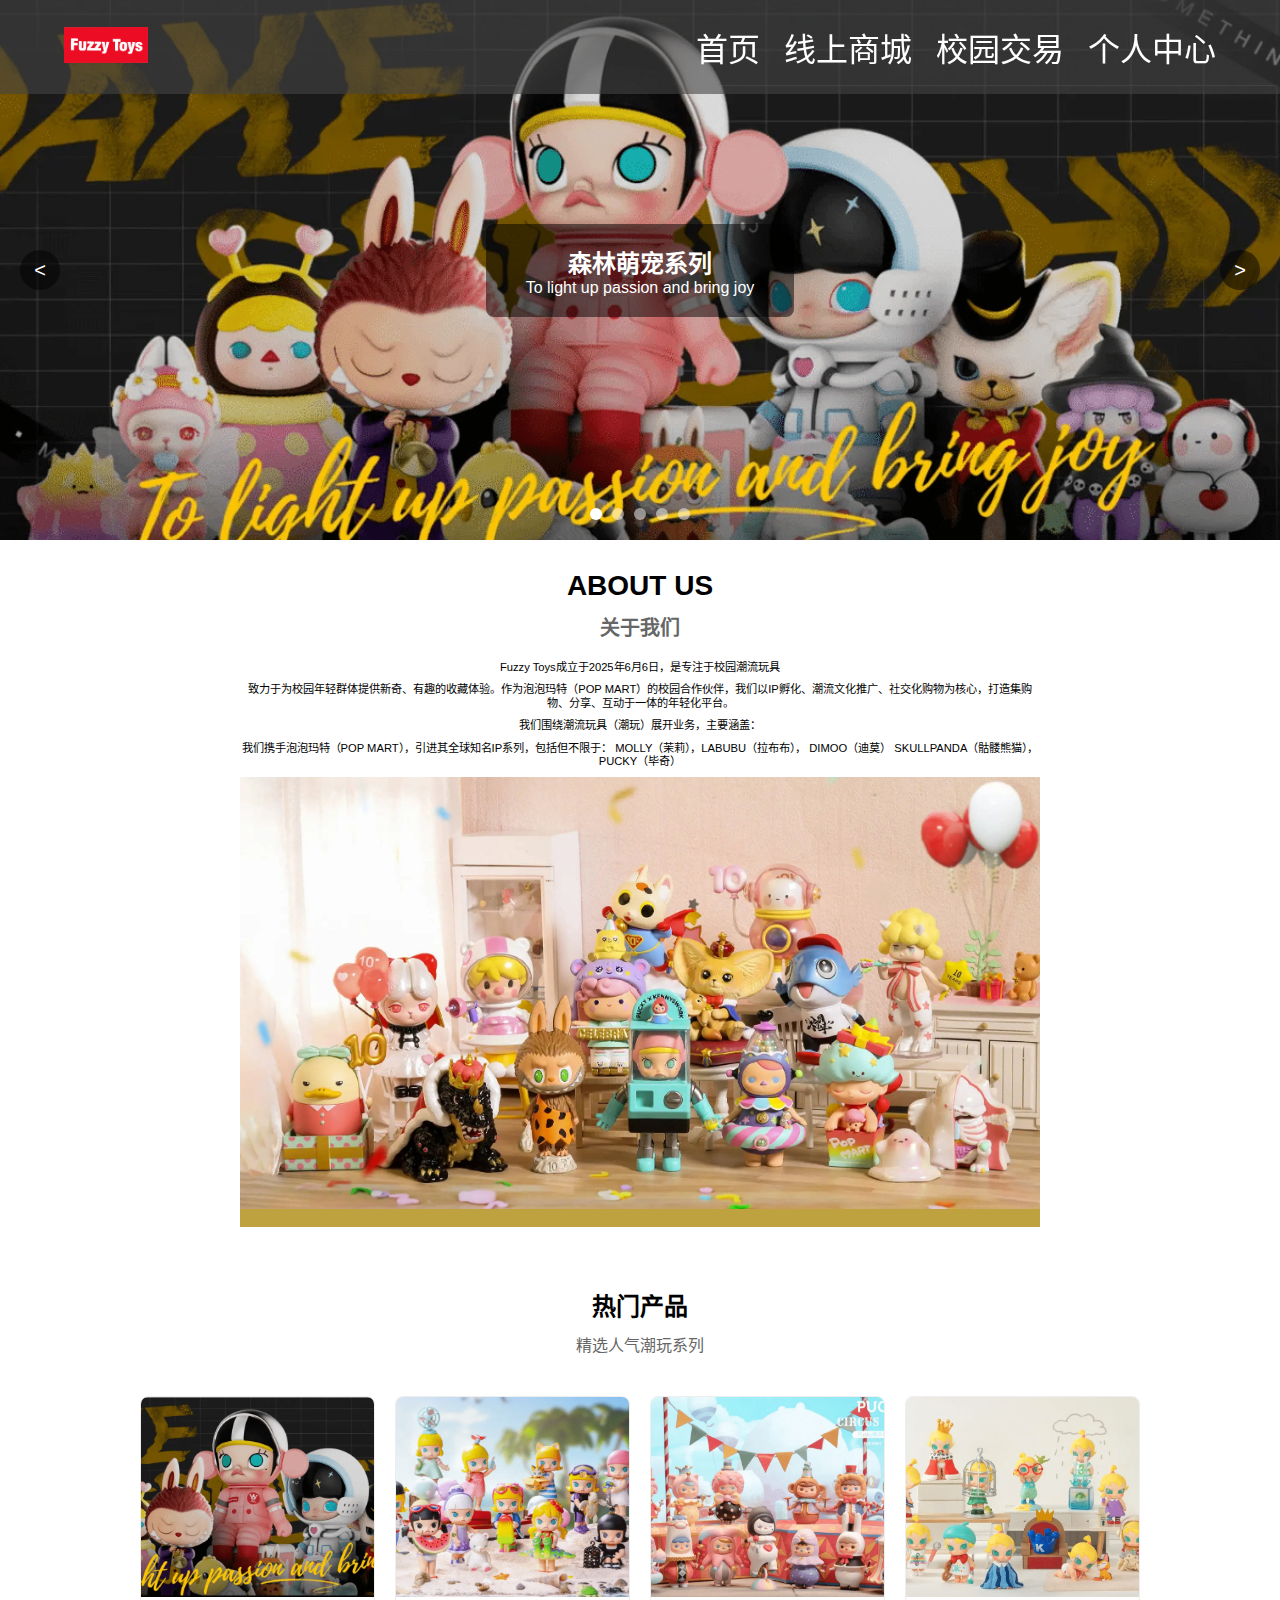
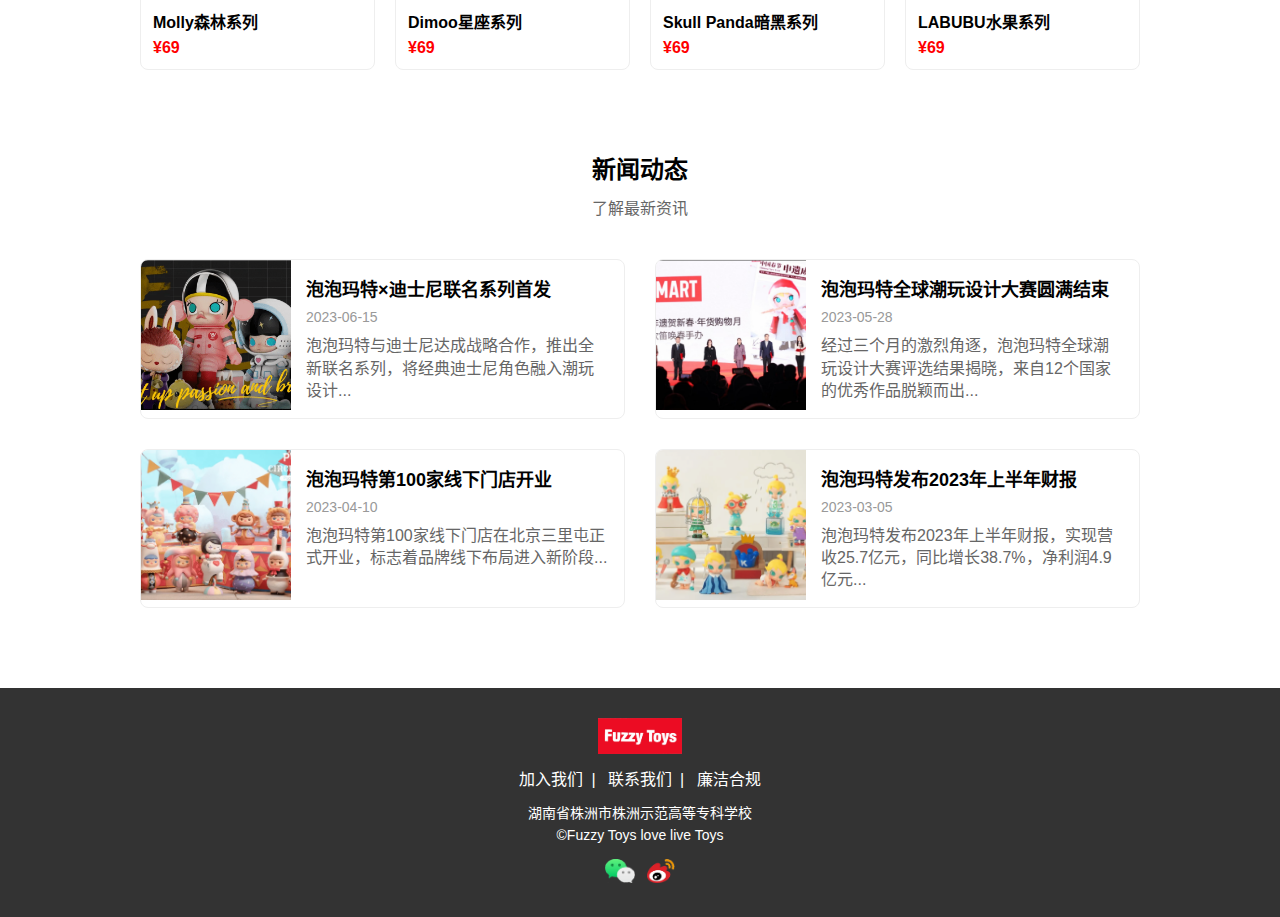
<file: index.html>
<!DOCTYPE html>
<html lang="zh-CN">
<head>
  <meta charset="UTF-8">
  <title>fuzzy Toys</title>
  <link rel="stylesheet" href="styles.css">
  <style>
    /* 轮播图容器 */
    .carousel {
      height: 20vh; /* 原高度 90vh 的一半 */
      position: relative;
      overflow: hidden;
    }
    .carousel-slides {
      width: 500%; /* 修改为500%以容纳5张幻灯片 */
      height: 100%; /* 继承父容器高度 */
      display: flex;
    }
    .carousel-slide {
      width: 20%; /* 修改为20% (100%/5) */
      height: 100%; /* 继承父容器高度 */
      background-size: cover;
      background-position: center;
      display: flex;
      align-items: center;
      justify-content: center;
    }
    /* 示例轮播图背景（替换为实际图片） */
    .carousel-slide:nth-child(1) { background-image: url("img/0.png"); }
    .carousel-slide:nth-child(2) { background-image: url("img/jellcat.png"); }
    .carousel-slide:nth-child(3) { background-image: url("img/dishini.png"); }

    /* 轮播文案 */
    .carousel-caption {
      text-align: center;
      color: #fff;
      padding: 20px 40px;
      background: rgba(0,0,0,0.5);
      border-radius: 8px;
    }
    .carousel-caption h2 {
      font-size: 36px;
      margin-bottom: 12px;
    }
    .carousel-caption p {
      font-size: 18px;
    }

    /* 轮播控制按钮 */
    .carousel-control {
      position: absolute;
      top: 50%;
      transform: translateY(-50%);
      width: 40px;
      height: 40px;
      background: rgba(0,0,0,0.5);
      color: #fff;
      border-radius: 50%;
      display: flex;
      align-items: center;
      justify-content: center;
      cursor: pointer;
      text-decoration: none;
      font-size: 24px;
    }
    .carousel-control.prev { left: 20px; }
    .carousel-control.next { right: 20px; }

    /* 轮播指示器 */
    .carousel-indicators {
      position: absolute;
      bottom: 20px;
      left: 50%;
      transform: translateX(-50%);
      display: flex;
      gap: 10px;
    }
    .carousel-indicator {
      width: 12px;
      height: 12px;
      border-radius: 50%;
      background: rgba(255,255,255,0.5);
      cursor: pointer;
    }
    .carousel-indicator.active {
      background: #fff;
    }

    /* 公司介绍区域 */
    .about-section {
      max-width: 800px;
      margin: 0 auto 60px;
      text-align: center;
    }
    .about-section h1 {
      font-size: 28px;
      margin-bottom: 10px;
      margin-top: 30px; /* 添加上边距使其向下移动 */
    }
    .about-section h2 {
      font-size: 20px;
      color: #666;
      margin-bottom: 20px;
    }
    .about-desc {
      line-height: 1.0;
      margin-bottom: 20px;
      font-family: sans-serif; /* 添加无衬线字体 */
    }
    .about-img {
      width: 800px;
      height: 450px;
      margin: 0 auto;
      background: #bfa240;
      position: relative;
      margin-bottom: 40px;
    }
    .logo-overlay {
      position: absolute;
      top: 50%;
      left: 50%;
      transform: translate(-50%, -50%);
      text-align: center;
    }
    .logo-overlay img {
      height: 60px;
      margin-bottom: 12px;
    }
    .play-btn {
      font-size: 36px;
      color: #fff;
      background: rgba(0,0,0,0.5);
      border-radius: 50%;
      width: 60px;
      height: 60px;
      line-height: 60px;
      display: inline-block;
      text-decoration: none;
      text-align: center;
    }

    /* 产品展示区 */
    .products-section {
      max-width: 1000px;
      margin: 0 auto 80px;
    }
    .section-title {
      text-align: center;
      margin-bottom: 40px;
    }
    .section-title h2 {
      font-size: 24px;
      margin-bottom: 10px;
    }
    .section-title p {
      color: #666;
    }
    .product-grid {
      display: grid;
      grid-template-columns: repeat(4, 1fr);
      gap: 20px;
    }
    .product-card {
      border: 1px solid #eee;
      border-radius: 8px;
      overflow: hidden;
      transition: transform 0.3s;
    }
    .product-card:hover {
      transform: translateY(-5px);
    }
    .product-img {
      height: 200px;
      background-size: cover;
      background-position: center;
    }
    .product-info {
      padding: 12px;
    }
    .product-info h3 {
      font-size: 16px;
      margin-bottom: 6px;
    }
    .product-price {
      color: #f00;
      font-weight: bold;
    }

    /* 新闻动态区 */
    .news-section {
      max-width: 1000px;
      margin: 0 auto 80px;
    }
    .news-grid {
      display: grid;
      grid-template-columns: repeat(2, 1fr);
      gap: 30px;
    }
    .news-item {
      border: 1px solid #eee;
      border-radius: 8px;
      overflow: hidden;
      display: flex;
    }
    .news-img {
      width: 150px;
      height: 150px;
      background-size: cover;
      background-position: center;
    }
    .news-content {
      flex: 1;
      padding: 15px;
    }
    .news-content h3 {
      font-size: 18px;
      margin-bottom: 8px;
    }
    .news-date {
      color: #999;
      font-size: 14px;
      margin-bottom: 10px;
    }
    .news-excerpt {
      color: #666;
      line-height: 1.4;
    }
  </style>
</head>
<body>
  <!-- 导航栏 -->
  <nav class="navbar">
    <div class="nav-logo">
      <a href="index.html"><img src="img/logo.png" alt="POP MART"></a>
    </div>
    <ul class="nav-links">
      <li><a href="index.html">首页</a></li>
      <li><a href="mall.html">线上商城</a></li>
      <li><a href="campus.html">校园交易</a></li>
      <li><a href="profile.html">个人中心</a></li>
    </ul>
  </nav>

  <!-- 轮播图 -->
  <!-- 轮播图 -->
  <!-- 轮播图 -->
  <div class="carousel">
    <div class="carousel__slides" id="carouselSlides">
      <div class="carousel__slide" style="background-image: url('img/0.png');">
        <div class="carousel__caption">
          <h2>森林萌宠系列</h2>
          <p>To light up passion and bring joy</p>
        </div>
      </div>
      <div class="carousel__slide" style="background-image: url('img/dishini.jpg');">
        <div class="carousel__caption">
          <h2>迪士尼皮克斯系列</h2>
          <p>玩具总动员</p>
        </div>
      </div>
      <div class="carousel__slide" style="background-image: url('img/jellcat.jpg');">
        <div class="carousel__caption">
          <h2>jellycat</h2>
          <p>可爱 治愈</p>
        </div>
      </div>
      <!-- 新增轮播图 -->
      <div class="carousel__slide" style="background-image: url('img/1.png');">
        <div class="carousel__caption">
          <h2>Dimoo星座系列</h2>
          <p>探索星空的奥秘</p>
        </div>
      </div>
      <div class="carousel__slide" style="background-image: url('img/2.png');">
        <div class="carousel__caption">
          <h2>Skull Panda暗黑系列</h2>
          <p>神秘与艺术的碰撞</p>
        </div>
      </div>
    </div>
    <button class="carousel__control carousel__control--prev" id="prevBtn">&lt;</button>
    <button class="carousel__control carousel__control--next" id="nextBtn">&gt;</button>
    <div class="carousel__indicators" id="indicators"></div>
  </div>

  <!-- 公司介绍 -->
  <div class="about-section">
    <h1>ABOUT US</h1>
    <h2>关于我们</h2>
    <p class="about-desc">Fuzzy Toys成立于2025年6月6日，是专注于校园潮流玩具</p>
    <p class="about-desc">致力于为校园年轻群体提供新奇、有趣的收藏体验。作为泡泡玛特（POP MART）的校园合作伙伴，我们以IP孵化、潮流文化推广、社交化购物为核心，打造集购物、分享、互动于一体的年轻化平台。</p>
    <p class="about-desc">我们围绕潮流玩具（潮玩）展开业务，主要涵盖：</p>
    <p class="about-desc">我们携手泡泡玛特（POP MART），引进其全球知名IP系列，包括但不限于：  MOLLY（茉莉），LABUBU（拉布布）， DIMOO（迪莫） SKULLPANDA（骷髅熊猫），PUCKY（毕奇）
</p>
    <div class="about-img">
      <div class="carousel image-carousel">
        <div class="carousel__slides">
			<img src="img/5.jpg" width="100%" height="60%" alt="Logo"> <!-- 将高度从70%调整为50% -->
        </div>
        ]
        <div class="carousel__indicators"></div>
      </div>
    </div>
  </div>

  <!-- 产品展示区 -->
  <div class="products-section">
    <div class="section-title">
      <h2>热门产品</h2>
      <p>精选人气潮玩系列</p>
    </div>
    <div class="product-grid">
      <div class="product-card">
        <div class="product-img" style="background-image: url('img/0.png')"></div>
        <div class="product-info">
          <h3>Molly森林系列</h3>
          <p class="product-price">¥69</p>
        </div>
      </div>
      <div class="product-card">
        <div class="product-img" style="background-image: url('img/1.png')"></div>
        <div class="product-info">
          <h3>Dimoo星座系列</h3>
          <p class="product-price">¥69</p>
        </div>
      </div>
      <div class="product-card">
        <div class="product-img" style="background-image: url('img/2.png')"></div>
        <div class="product-info">
          <h3>Skull Panda暗黑系列</h3>
          <p class="product-price">¥69</p>
        </div>
      </div>
      <div class="product-card">
        <div class="product-img" style="background-image: url('img/3.png')"></div>
        <div class="product-info">
          <h3>LABUBU水果系列</h3>
          <p class="product-price">¥69</p>
        </div>
      </div>
    </div>
  </div>

  <!-- 新闻动态区 -->
  <div class="news-section">
    <div class="section-title">
      <h2>新闻动态</h2>
      <p>了解最新资讯</p>
    </div>
    <div class="news-grid">
      <div class="news-item">
        <div class="news-img" style="background-image: url('img/0.png')"></div>
        <div class="news-content">
          <h3>泡泡玛特×迪士尼联名系列首发</h3>
          <p class="news-date">2023-06-15</p>
          <p class="news-excerpt">泡泡玛特与迪士尼达成战略合作，推出全新联名系列，将经典迪士尼角色融入潮玩设计...</p>
        </div>
      </div>
      <div class="news-item">
        <div class="news-img" style="background-image: url('img/21.jpeg')"></div>
        <div class="news-content">
          <h3>泡泡玛特全球潮玩设计大赛圆满结束</h3>
          <p class="news-date">2023-05-28</p>
          <p class="news-excerpt">经过三个月的激烈角逐，泡泡玛特全球潮玩设计大赛评选结果揭晓，来自12个国家的优秀作品脱颖而出...</p>
        </div>
      </div>
      <div class="news-item">
        <div class="news-img" style="background-image: url('img/2.png')"></div>
        <div class="news-content">
          <h3>泡泡玛特第100家线下门店开业</h3>
          <p class="news-date">2023-04-10</p>
          <p class="news-excerpt">泡泡玛特第100家线下门店在北京三里屯正式开业，标志着品牌线下布局进入新阶段...</p>
        </div>
      </div>
      <div class="news-item">
        <div class="news-img" style="background-image: url('img/3.png')"></div>
        <div class="news-content">
          <h3>泡泡玛特发布2023年上半年财报</h3>
          <p class="news-date">2023-03-05</p>
          <p class="news-excerpt">泡泡玛特发布2023年上半年财报，实现营收25.7亿元，同比增长38.7%，净利润4.9亿元...</p>
        </div>
      </div>
    </div>
  </div>

  <!-- 页脚（与其他页面统一） -->
  <footer class="footer">
    <div class="footer-logo">
      <img src="img/logo.png" alt="POP MART">
    </div>
    <div class="footer-links">
      <a href="#">加入我们</a>|
      <a href="#">联系我们</a>|
      <a href="#">廉洁合规</a>
    </div>
    <div class="contact-info">
      湖南省株洲市株洲示范高等专科学校<br>
       ©Fuzzy Toys  love live Toys
    </div>
    <div class="social-icons">
      <a href="#"><img src="img/weixin.png" alt="微信"></a>
      <a href="#"><img src="img/weibo.png" alt="微博"></a>
    </div>
  </footer>

  <!-- 轮播交互JS -->
  <script>
    const carousel = {
      init() {
        this.slides = document.querySelectorAll('.carousel__slide');
        this.slidesContainer = document.getElementById('carouselSlides');
        this.prevBtn = document.getElementById('prevBtn');
        this.nextBtn = document.getElementById('nextBtn');
        this.indicatorsContainer = document.getElementById('indicators');
        this.currentIndex = 0;
        this.totalSlides = this.slides.length;
    
        // 生成指示器
        this.createIndicators();
    
        // 绑定事件
        this.prevBtn.addEventListener('click', () => this.goToSlide(this.currentIndex - 1));
        this.nextBtn.addEventListener('click', () => this.goToSlide(this.currentIndex + 1));
    
        // 自动轮播
        this.autoPlay = setInterval(() => this.goToSlide(this.currentIndex + 1), 5000);
      },
    
      createIndicators() {
        for (let i = 0; i < this.totalSlides; i++) {
          const indicator = document.createElement('button');
          indicator.className = 'carousel__indicator';
          indicator.addEventListener('click', () => this.goToSlide(i));
          this.indicatorsContainer.appendChild(indicator);
        }
        this.indicators = document.querySelectorAll('.carousel__indicator');
        this.indicators[0].classList.add('active');
      },
    
      goToSlide(index) {
        if (index < 0) index = this.totalSlides - 1;
        if (index >= this.totalSlides) index = 0;
    
        // 切换幻灯片
        this.slidesContainer.style.transform = `translateX(-${index * 100}%)`;
    
        // 更新指示器
        this.indicators.forEach(ind => ind.classList.remove('active'));
        this.indicators[index].classList.add('active');
    
        this.currentIndex = index;
      }
    };
    
    // 初始化轮播
    carousel.init();
  </script>
</body>
</html>
<style>
  /* 轮播图容器 */
  .carousel {
    height: 90vh; /* 占屏幕高度的90% */
    position: relative;
    overflow: hidden;
  }
  .carousel-slides {
    width: 500%; /* 修改为500%以容纳5张幻灯片 */
    height: 100%; /* 继承父容器高度 */
    display: flex;
  }
  .carousel-slide {
    width: 20%; /* 修改为20% (100%/5) */
    height: 100%; /* 继承父容器高度 */
    background-size: cover;
    background-position: center;
    display: flex;
    align-items: center;
    justify-content: center;
  }
  /* 示例轮播图背景（替换为实际图片） */
  .carousel-slide:nth-child(1) { background-image: url("img/0.png"); }
  .carousel-slide:nth-child(2) { background-image: url("img/jellcat.png"); }
  .carousel-slide:nth-child(3) { background-image: url("img/dishini.png"); }

  /* 轮播文案 */
  .carousel-caption {
    text-align: center;
    color: #fff;
    padding: 20px 40px;
    background: rgba(0,0,0,0.5);
    border-radius: 8px;
  }
  .carousel-caption h2 {
    font-size: 36px;
    margin-bottom: 12px;
  }
  .carousel-caption p {
    font-size: 18px;
  }

  /* 轮播控制按钮 */
  .carousel-control {
    position: absolute;
    top: 50%;
    transform: translateY(-50%);
    width: 40px;
    height: 40px;
    background: rgba(0,0,0,0.5);
    color: #fff;
    border-radius: 50%;
    display: flex;
    align-items: center;
    justify-content: center;
    cursor: pointer;
    text-decoration: none;
    font-size: 24px;
  }
  .carousel-control.prev { left: 20px; }
  .carousel-control.next { right: 20px; }

  /* 轮播指示器 */
  .carousel-indicators {
    position: absolute;
    bottom: 20px;
    left: 50%;
    transform: translateX(-50%);
    display: flex;
    gap: 10px;
  }
  .carousel-indicator {
    width: 12px;
    height: 12px;
    border-radius: 50%;
    background: rgba(255,255,255,0.5);
    cursor: pointer;
  }
  .carousel-indicator.active {
    background: #fff;
  }

  /* 公司介绍区域 */
  .about-section {
    max-width: 800px;
    margin: 0 auto 60px;
    text-align: center;
  }
  .about-section h1 {
    font-size: 28px;
    margin-bottom: 10px;
    margin-top: 30px; /* 添加上边距使其向下移动 */
  }
  .about-section h2 {
    font-size: 20px;
    color: #666;
    margin-bottom: 20px;
  }
  .about-desc {
    line-height: 1.6;
    margin-bottom: 20px;
  }
  .about-img {
    width: 800px;
    height: 450px;
    margin: 0 auto;
    background: #bfa240;
    position: relative;
    margin-bottom: 40px;
  }
  .logo-overlay {
    position: absolute;
    top: 50%;
    left: 50%;
    transform: translate(-50%, -50%);
    text-align: center;
  }
  .logo-overlay img {
    height: 60px;
    margin-bottom: 12px;
  }
  .play-btn {
    font-size: 36px;
    color: #fff;
    background: rgba(0,0,0,0.5);
    border-radius: 50%;
    width: 60px;
    height: 60px;
    line-height: 60px;
    display: inline-block;
    text-decoration: none;
    text-align: center;
  }

  /* 产品展示区 */
  .products-section {
    max-width: 1000px;
    margin: 0 auto 80px;
  }
  .section-title {
    text-align: center;
    margin-bottom: 40px;
  }
  .section-title h2 {
    font-size: 24px;
    margin-bottom: 10px;
  }
  .section-title p {
    color: #666;
  }
  .product-grid {
    display: grid;
    grid-template-columns: repeat(4, 1fr);
    gap: 20px;
  }
  .product-card {
    border: 1px solid #eee;
    border-radius: 8px;
    overflow: hidden;
    transition: transform 0.3s;
  }
  .product-card:hover {
    transform: translateY(-5px);
  }
  .product-img {
    height: 200px;
    background-size: cover;
    background-position: center;
  }
  .product-info {
    padding: 12px;
  }
  .product-info h3 {
    font-size: 16px;
    margin-bottom: 6px;
  }
  .product-price {
    color: #f00;
    font-weight: bold;
  }

  /* 新闻动态区 */
  .news-section {
    max-width: 1000px;
    margin: 0 auto 80px;
  }
  .news-grid {
    display: grid;
    grid-template-columns: repeat(2, 1fr);
    gap: 30px;
  }
  .news-item {
    border: 1px solid #eee;
    border-radius: 8px;
    overflow: hidden;
    display: flex;
  }
  .news-img {
    width: 150px;
    height: 150px;
    background-size: cover;
    background-position: center;
  }
  .news-content {
    flex: 1;
    padding: 15px;
  }
  .news-content h3 {
    font-size: 18px;
    margin-bottom: 8px;
  }
  .news-date {
    color: #999;
    font-size: 14px;
    margin-bottom: 10px;
  }
  .news-excerpt {
    color: #666;
    line-height: 1.4;
  }
  .nav-links a {
  text-decoration: none;
  color: #fff; /* 将文字颜色改为白色 */
  font-weight: 400;
  transition: color 0.3s;
}
</style>
</body>
</html>
</file>
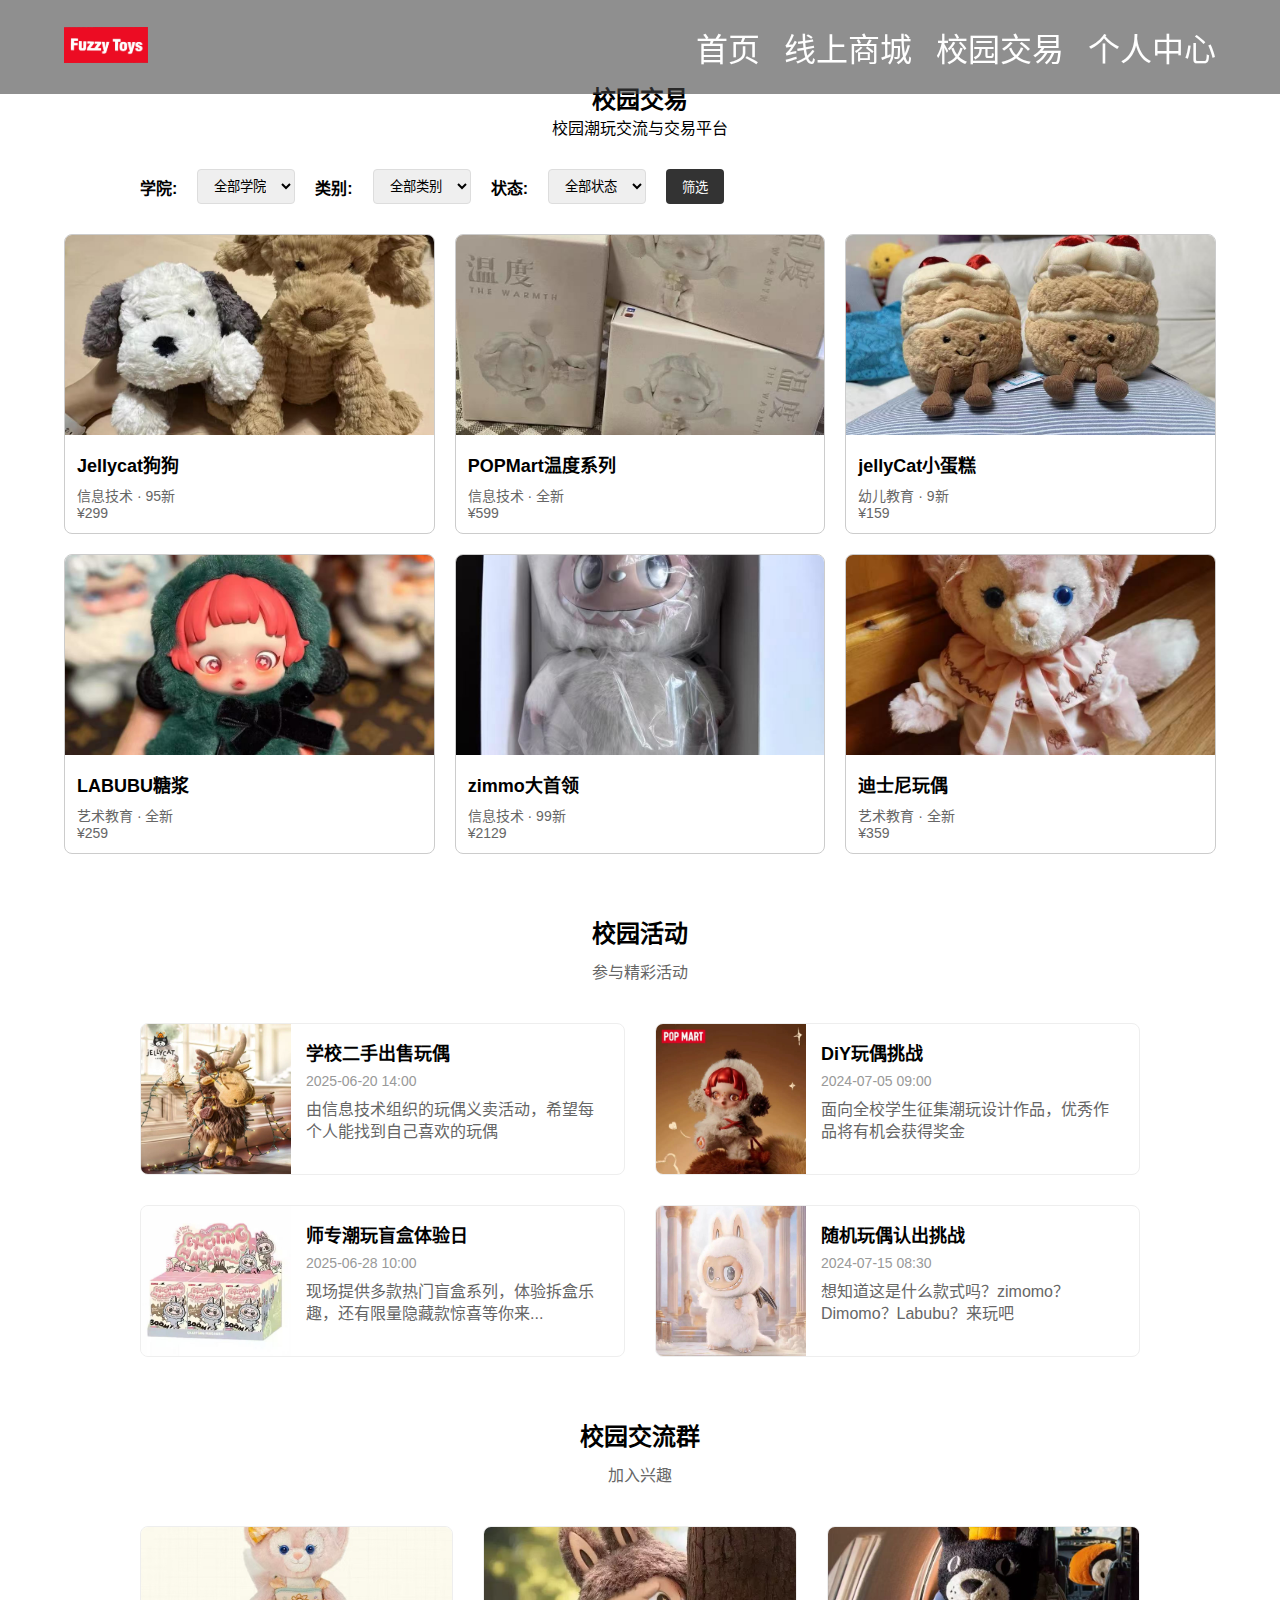
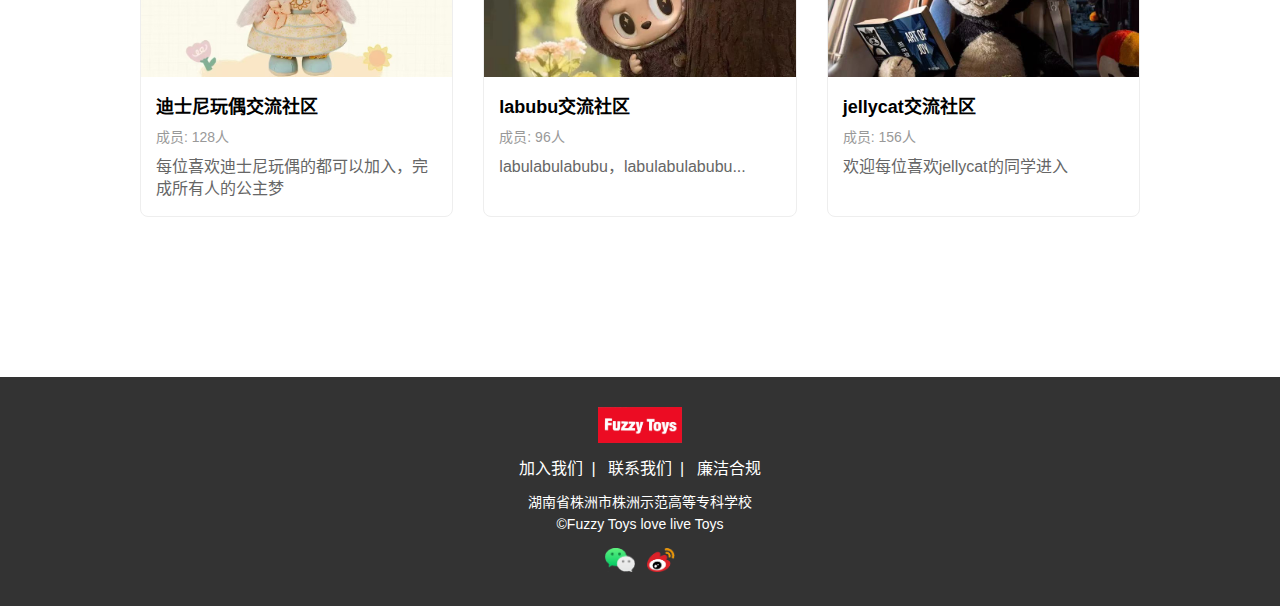
<file: campus.html>
<!DOCTYPE html>
<html lang="zh-CN">
<head>
  <meta charset="UTF-8">
  <title>校园交易 - FuzzyToys</title>
  <link rel="stylesheet" href="styles.css">
  <style>
    .campus-banner {
      text-align: center;
      margin-bottom: 30px;
    }
    .campus-grid {
      display: grid;
      grid-template-columns: repeat(3, 1fr);
      gap: 20px;
    }
    .campus-card {
      border: 1px solid #ccc;
      border-radius: 8px;
      overflow: hidden;
    }
    .campus-card img {
      width: 100%;
      height: 200px;
      object-fit: cover;
    }
    .card-info {
      padding: 12px;
    }
    .card-info h3 {
      font-size: 18px;
      margin-bottom: 8px;
    }
    .card-info p {
      font-size: 14px;
      color: #666;
    }
    
    .campus-filters {
      max-width: 1000px;
      margin: 0 auto 30px;
      display: flex;
      flex-wrap: wrap;
      gap: 20px;
      align-items: center;
    }
    .filter-label {
      font-weight: bold;
    }
    .filter-select {
      padding: 8px 12px;
      border: 1px solid #ddd;
      border-radius: 4px;
    }
    .filter-btn {
      padding: 8px 16px;
      background: #333;
      color: #fff;
      border: none;
      border-radius: 4px;
      cursor: pointer;
    }
    
    .campus-activities {
      max-width: 1000px;
      margin: 60px auto;
    }
    .activities-title {
      text-align: center;
      margin-bottom: 40px;
    }
    .activities-title h2 {
      font-size: 24px;
      margin-bottom: 10px;
    }
    .activities-title p {
      color: #666;
    }
    .activity-grid {
      display: grid;
      grid-template-columns: repeat(2, 1fr);
      gap: 30px;
    }
    .activity-item {
      border: 1px solid #eee;
      border-radius: 8px;
      overflow: hidden;
      display: flex;
    }
    .activity-img {
      width: 150px;
      height: 150px;
      background-size: cover;
      background-position: center;
    }
    .activity-content {
      flex: 1;
      padding: 15px;
    }
    .activity-content h3 {
      font-size: 18px;
      margin-bottom: 8px;
    }
    .activity-date {
      color: #999;
      font-size: 14px;
      margin-bottom: 10px;
    }
    .activity-excerpt {
      color: #666;
      line-height: 1.4;
    }
    
    .campus-clubs {
      max-width: 1000px;
      margin: 60px auto;
    }
    .clubs-title {
      text-align: center;
      margin-bottom: 40px;
    }
    .clubs-title h2 {
      font-size: 24px;
      margin-bottom: 10px;
    }
    .clubs-title p {
      color: #666;
    }
    .club-grid {
      display: grid;
      grid-template-columns: repeat(3, 1fr);
      gap: 30px;
    }
    .club-card {
      border: 1px solid #eee;
      border-radius: 8px;
      overflow: hidden;
    }
    .club-img {
      height: 150px;
      background-size: cover;
      background-position: center;
    }
    .club-content {
      padding: 15px;
    }
    .club-content h3 {
      font-size: 18px;
      margin-bottom: 8px;
    }
    .club-members {
      color: #999;
      font-size: 14px;
      margin-bottom: 10px;
    }
    .club-desc {
      color: #666;
      line-height: 1.4;
    }
  </style>
</head>
<body>
  <!-- 导航栏 -->
  <nav class="navbar">
    <div class="nav-logo">
      <a href="index.html"><img src="img/logo.png" alt="POP MART"}</a>
    </div>
    <ul class="nav-links">
      <li><a href="index.html">首页</a></li>
      <li><a href="mall.html">线上商城</a></li>
      <li><a href="campus.html">校园交易</a></li>
      <li><a href="profile.html">个人中心</a></li>
    </ul>
  </nav>

  <!-- 内容区 -->
  <div class="container">
    <div class="campus-banner">
      <h2>校园交易</h2>
      <p>校园潮玩交流与交易平台</p>
    </div>
    
    <!-- 筛选区 -->
    <div class="campus-filters">
      <div class="filter-label">学院:</div>
      <select class="filter-select">
        <option>全部学院</option>
        <option>信息技术</option>
        <option>艺术教育</option>
        <option>幼儿教育</option>
        <option>其他学院</option>
      </select>
      
      <div class="filter-label">类别:</div>
      <select class="filter-select">
        <option>全部类别</option>
        <option>盲盒</option>
        <option>手办</option>
        <option>周边</option>
        <option>限量款</option>
      </select>
      
      <div class="filter-label">状态:</div>
      <select class="filter-select">
        <option>全部状态</option>
        <option>在售</option>
        <option>已售</option>
        <option>预订</option>
      </select>
      
      <button class="filter-btn">筛选</button>
    </div>
    
    <!-- 交易商品 -->
    <div class="campus-grid">
      <div class="campus-card" onclick="window.location.href='campus_detail.html?id=campus1'">
        <img src="img/xianzhigou.jpg" alt="Jellycat狗狗">
        <div class="card-info">
          <h3>Jellycat狗狗</h3>
          <p>信息技术 · 95新</p>
          <p class="product-price">¥299</p>
        </div>
      </div>
      <div class="campus-card" onclick="window.location.href='campus_detail.html?id=campus2'">
        <img src="img/xianzhiwendu.jpg" alt="POPMart温度系列">
        <div class="card-info">
          <h3>POPMart温度系列</h3>
          <p>信息技术 · 全新</p>
          <p class="product-price">¥599</p>
        </div>
      </div>
      <div class="campus-card" onclick="window.location.href='campus_detail.html?id=campus3'">
        <img src="img/xianzhidangao.jpg" alt="jellyCat小蛋糕">
        <div class="card-info">
          <h3>jellyCat小蛋糕</h3>
          <p>幼儿教育 · 9新</p>
          <p class="product-price">¥159</p>
        </div>
      </div>
      <div class="campus-card" onclick="window.location.href='campus_detail.html?id=campus4'">
        <img src="img/xianzhipaopao.jpg" alt="LABUBU糖浆">
        <div class="card-info">
          <h3>LABUBU糖浆</h3>
          <p>艺术教育 · 全新</p>
          <p class="product-price">¥259</p>
        </div>
      </div>
      <div class="campus-card" onclick="window.location.href='campus_detail.html?id=campus5'">
        <img src="img/xianzhizimomo.jpg" alt="zimmo大首领">
        <div class="card-info">
          <h3>zimmo大首领</h3>
          <p>信息技术 · 99新</p>
          <p class="product-price">¥2129</p>
        </div>
      </div>
      <div class="campus-card" onclick="window.location.href='campus_detail.html?id=campus6'">
        <img src="img/xianzhidishini.jpg" alt="迪士尼玩偶">
        <div class="card-info">
          <h3>迪士尼玩偶</h3>
          <p>艺术教育 · 全新</p>
          <p class="product-price">¥359</p>
        </div>
      </div>
    </div>
    
    <!-- 校园活动 -->
    <div class="campus-activities">
      <div class="activities-title">
        <h2>校园活动</h2>
        <p>参与精彩活动</p>
      </div>
      <div class="activity-grid">
        <div class="activity-item">
          <div class="activity-img" style="background-image: url('img/yimai.jpg')"></div>
          <div class="activity-content">
            <h3>学校二手出售玩偶</h3>
            <p class="activity-date">2025-06-20 14:00</p>
            <p class="activity-excerpt">由信息技术组织的玩偶义卖活动，希望每个人能找到自己喜欢的玩偶</p>
          </div>
        </div>
        <div class="activity-item">
          <div class="activity-img" style="background-image: url('img/DIY.jpg')"></div>
          <div class="activity-content">
            <h3>DiY玩偶挑战</h3>
            <p class="activity-date">2024-07-05 09:00</p>
            <p class="activity-excerpt">面向全校学生征集潮玩设计作品，优秀作品将有机会获得奖金</p>
          </div>
        </div>
        <div class="activity-item">
          <div class="activity-img" style="background-image: url('img/manghe.jpg')"></div>
          <div class="activity-content">
            <h3>师专潮玩盲盒体验日</h3>
            <p class="activity-date">2025-06-28 10:00</p>
            <p class="activity-excerpt">现场提供多款热门盲盒系列，体验拆盒乐趣，还有限量隐藏款惊喜等你来...</p>
          </div>
        </div>
        <div class="activity-item">
          <div class="activity-img" style="background-image: url('img/labubu1.jpg')"></div>
          <div class="activity-content">
            <h3>随机玩偶认出挑战</h3>
            <p class="activity-date">2024-07-15 08:30</p>
            <p class="activity-excerpt">想知道这是什么款式吗？zimomo？Dimomo？Labubu？来玩吧</p>
          </div>
        </div>
      </div>
    </div>
    
    <!-- 校园社团 -->
    <div class="campus-clubs">
      <div class="clubs-title">
        <h2>校园交流群</h2>
        <p>加入兴趣</p>
      </div>
      <div class="club-grid">
        <div class="club-card">
          <div class="club-img" style="background-image: url('img/dishiniwawa.jpg')"></div>
          <div class="club-content">
            <h3>迪士尼玩偶交流社区</h3>
            <p class="club-members">成员: 128人</p>
            <p class="club-desc">每位喜欢迪士尼玩偶的都可以加入，完成所有人的公主梦</p>
          </div>
        </div>
        <div class="club-card">
          <div class="club-img" style="background-image: url('img/labubu.jpg')"></div>
          <div class="club-content">
            <h3>labubu交流社区</h3>
            <p class="club-members">成员: 96人</p>
            <p class="club-desc">labulabulabubu，labulabulabubu...</p>
          </div>
        </div>
        <div class="club-card">
          <div class="club-img" style="background-image: url('img/jellycat1.jpg')"></div>
          <div class="club-content">
            <h3>jellycat交流社区</h3>
            <p class="club-members">成员: 156人</p>
            <p class="club-desc">欢迎每位喜欢jellycat的同学进入</p>
          </div>
        </div>
      </div>
    </div>
  </div>

  <!-- 页脚 -->
  <footer class="footer">
    <div class="footer-logo">
      <img src="img/logo.png" alt="POP MART">
    </div>
    <div class="footer-links">
      <a href="#">加入我们</a>|
      <a href="#">联系我们</a>|
      <a href="#">廉洁合规</a>
    </div>
    <div class="contact-info">
      湖南省株洲市株洲示范高等专科学校<br>
       ©Fuzzy Toys  love live Toys
    </div>
    <div class="social-icons">
      <a href="#"><img src="img/weixin.png" alt="微信"></a>
      <a href="#"><img src="img/weibo.png" alt="微博"></a>
    </div>
  </footer>
</body>
</html>
</file>
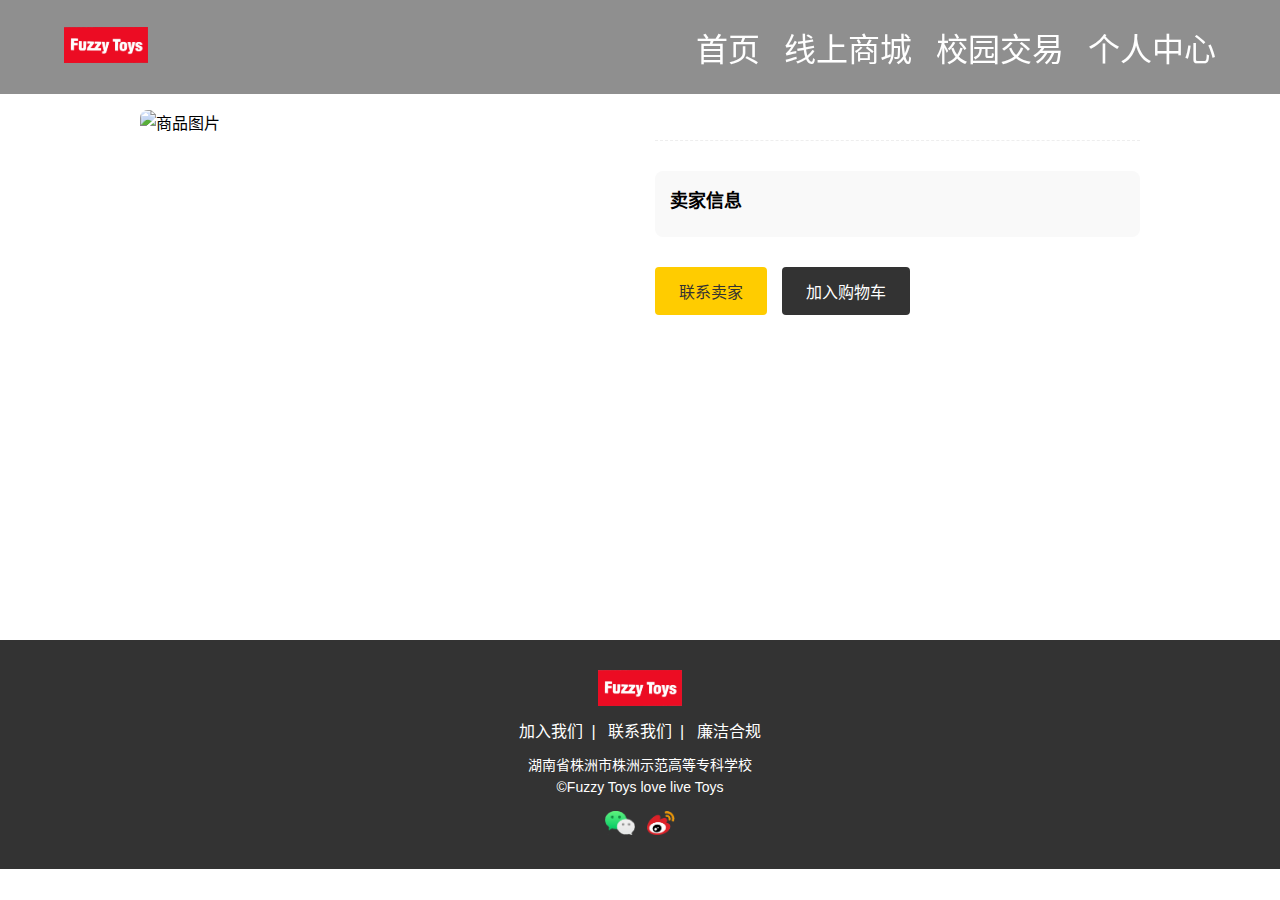
<file: campus_detail.html>
<!DOCTYPE html>
<html lang="zh-CN">
<head>
  <meta charset="UTF-8">
  <title>校园商品详情 - FuzzyToys</title>
  <link rel="stylesheet" href="styles.css">
  <style>
    .campus-detail {
      max-width: 1000px;
      margin: 30px auto;
      display: grid;
      grid-template-columns: 1fr 1fr;
      gap: 30px;
    }
    .detail-img {
      height: 400px;
      object-fit: cover;
      border-radius: 8px;
      width: 100%;
    }
    .detail-info h2 {
      font-size: 24px;
      margin-bottom: 15px;
    }
    .detail-meta {
      color: #666;
      margin-bottom: 15px;
      padding-bottom: 15px;
      border-bottom: 1px dashed #eee;
    }
    .detail-price {
      font-size: 28px;
      color: #f00;
      font-weight: bold;
      margin-bottom: 20px;
    }
    .detail-desc {
      line-height: 1.6;
      margin-bottom: 30px;
    }
    .seller-info {
      background: #f9f9f9;
      padding: 15px;
      border-radius: 8px;
      margin-bottom: 30px;
    }
    .seller-info h3 {
      font-size: 18px;
      margin-bottom: 10px;
    }
    .detail-actions {
      display: flex;
      gap: 15px;
    }
    .contact-seller {
      padding: 12px 24px;
      background: #ffcc00;
      color: #333;
      border: none;
      border-radius: 4px;
      font-size: 16px;
      cursor: pointer;
    }
    .add-to-cart-detail {
      padding: 12px 24px;
      background: #333;
      color: #fff;
      border: none;
      border-radius: 4px;
      font-size: 16px;
      cursor: pointer;
    }
  </style>
</head>
<body>
  <!-- 导航栏 -->
  <nav class="navbar">
    <div class="nav-logo">
      <a href="index.html"><img src="img/logo.png" alt="POP MART"></a>
    </div>
    <ul class="nav-links">
      <li><a href="index.html">首页</a></li>
      <li><a href="mall.html">线上商城</a></li>
      <li><a href="campus.html">校园交易</a></li>
      <li><a href="profile.html">个人中心</a></li>
    </ul>
  </nav>

  <!-- 内容区 -->
  <div class="container">
    <div class="campus-detail">
      <img class="detail-img" id="productImage" alt="商品图片">
      <div class="detail-info">
        <h2 id="productTitle"></h2>
        <div class="detail-meta" id="productMeta"></div>
        <p class="detail-price" id="productPrice"></p>
        <div class="detail-desc" id="productDescription"></div>
        
        <div class="seller-info">
          <h3>卖家信息</h3>
          <p id="sellerInfo"></p>
        </div>
        
        <div class="detail-actions">
          <button class="contact-seller">联系卖家</button>
          <button class="add-to-cart-detail">加入购物车</button>
        </div>
      </div>
    </div>
  </div>

  <!-- 页脚 -->
  <footer class="footer">
    <div class="footer-logo">
        <img src="img/logo.png" alt="POP MART">
      </div>
      <div class="footer-links">
        <a href="#">加入我们</a>|
        <a href="#">联系我们</a>|
        <a href="#">廉洁合规</a>
      </div>
      <div class="contact-info">
       湖南省株洲市株洲示范高等专科学校<br>
        ©Fuzzy Toys  love live Toys
      </div>
      <div class="social-icons">
        <a href="#"><img src="img/weixin.png" alt="微信"></a>
        <a href="#"><img src="img/weibo.png" alt="微博"></a>
      </div>
    </footer>
  </footer>

  <script src="campus_products.js"></script>
  <script>
    // 获取URL参数
    const urlParams = new URLSearchParams(window.location.search);
    const productId = urlParams.get('id');

    // 查找对应的商品
    const product = campusProducts.find(p => p.id === productId);

    // 填充商品信息
    if (product) {
      document.getElementById('productImage').src = product.image;
      document.getElementById('productTitle').textContent = product.title;
      document.getElementById('productMeta').textContent = product.meta;
      document.getElementById('productPrice').textContent = product.price;
      document.getElementById('productDescription').textContent = product.description;
      document.getElementById('sellerInfo').textContent = product.seller;
    }
  </script>
</body>
</html>
</file>
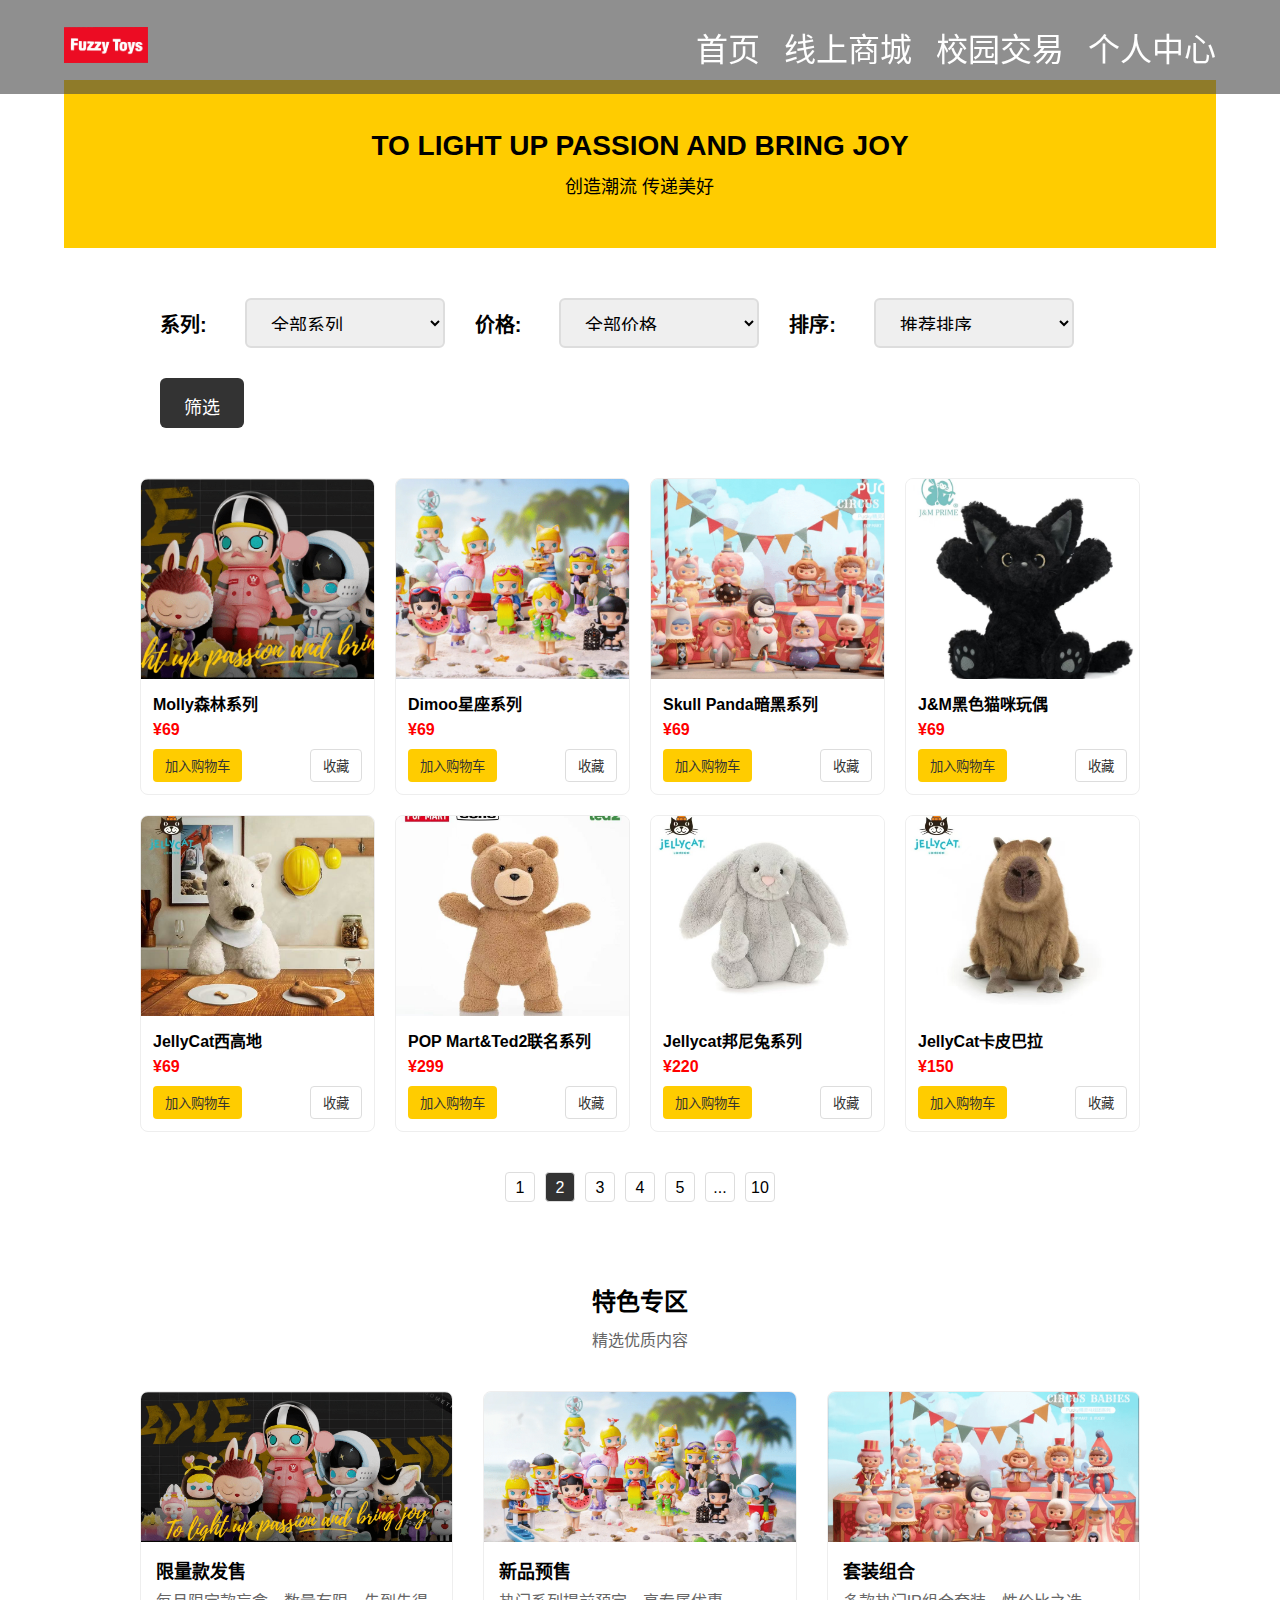
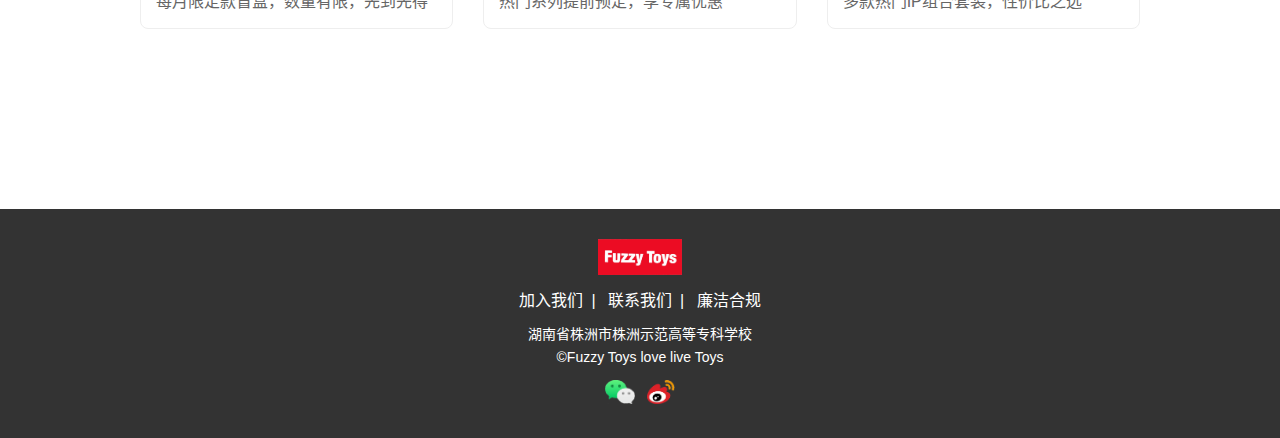
<file: mall.html>
<!DOCTYPE html>
<html lang="zh-CN">
<head>
  <meta charset="UTF-8">
  <title>线上商城 - POP MART</title>
  <link rel="stylesheet" href="styles.css">
  <style>
    .mall-banner {
      background: #ffcc00;
      padding: 50px;
      text-align: center;
      margin-bottom: 30px;
    }
    .mall-banner h1 {
      font-size: 28px;
      margin-bottom: 10px;
    }
    .mall-banner p {
      font-size: 18px;
    }
    
    .mall-filters {
      max-width: 1000px;
      margin: 0 auto 30px;
      display: flex;
      flex-wrap: wrap;
      gap: 30px; /* 进一步增加间距 */
      align-items: center;
      padding: 20px; /* 增加内边距 */
    }
    .filter-label {
      font-weight: bold;
      font-size: 20px; /* 增大标签文字 */
      margin-right: 8px;
    }
    .filter-select {
      padding: 15px 20px; /* 大幅增加内边距 */
      border: 2px solid #ddd; /* 加粗边框 */
      border-radius: 6px;
      font-size: 18px; /* 增大文字 */
      min-width: 200px; /* 增加最小宽度 */
      height: 50px; /* 固定高度 */
    }
    .filter-btn {
      padding: 15px 24px; /* 大幅增大按钮 */
      background: #333;
      color: #fff;
      border: none;
      border-radius: 6px;
      cursor: pointer;
      font-size: 18px; /* 增大按钮文字 */
      height: 50px; /* 与下拉框等高 */
    }
    
    .product-grid {
      max-width: 1000px;
      margin: 0 auto;
      display: grid;
      grid-template-columns: repeat(4, 1fr);
      gap: 20px;
    }
    .product-card {
      border: 1px solid #eee;
      border-radius: 8px;
      overflow: hidden;
      transition: transform 0.3s;
    }
    .product-card:hover {
      transform: translateY(-5px);
    }
    .product-img {
      height: 200px;
      background-size: cover;
      background-position: center;
    }
    .product-info {
      padding: 12px;
    }
    .product-info h3 {
      font-size: 16px;
      margin-bottom: 6px;
    }
    .product-price {
      color: #f00;
      font-weight: bold;
    }
    .product-actions {
      margin-top: 10px;
      display: flex;
      justify-content: space-between;
    }
    .add-to-cart {
      padding: 6px 12px;
      background: #ffcc00;
      color: #333;
      border: none;
      border-radius: 4px;
      cursor: pointer;
    }
    .add-to-wishlist {
      padding: 6px 12px;
      background: #fff;
      color: #333;
      border: 1px solid #ddd;
      border-radius: 4px;
      cursor: pointer;
    }
    
    .pagination {
      max-width: 1000px;
      margin: 40px auto;
      display: flex;
      justify-content: center;
      gap: 10px;
    }
    .page-btn {
      width: 30px;
      height: 30px;
      line-height: 30px;
      text-align: center;
      border: 1px solid #ddd;
      border-radius: 4px;
      cursor: pointer;
    }
    .page-btn.active {
      background: #333;
      color: #fff;
    }
    
    .featured-section {
      max-width: 1000px;
      margin: 80px auto;
    }
    .featured-title {
      text-align: center;
      margin-bottom: 40px;
    }
    .featured-title h2 {
      font-size: 24px;
      margin-bottom: 10px;
    }
    .featured-title p {
      color: #666;
    }
    .featured-grid {
      display: grid;
      grid-template-columns: repeat(3, 1fr);
      gap: 30px;
    }
    .featured-item {
      border: 1px solid #eee;
      border-radius: 8px;
      overflow: hidden;
    }
    .featured-img {
      height: 150px;
      background-size: cover;
      background-position: center;
    }
    .featured-content {
      padding: 15px;
    }
    .featured-content h3 {
      font-size: 18px;
      margin-bottom: 8px;
    }
    .featured-content p {
      color: #666;
      line-height: 1.4;
    }
  </style>
</head>
<body>
  <!-- 导航栏 -->
  <nav class="navbar">
    <div class="nav-logo">
      <a href="index.html"><img src="img/logo.png" alt="POP MART"</a>
    </div>
    <ul class="nav-links">
      <li><a href="index.html">首页</a></li>
      <li><a href="mall.html">线上商城</a></li>
      <li><a href="campus.html">校园交易</a></li>
      <li><a href="profile.html">个人中心</a></li>
    </ul>
  </nav>

  <!-- 内容区 -->
  <div class="container">
    <div class="mall-banner">
      <h1>TO LIGHT UP PASSION AND BRING JOY</h1>
      <p>创造潮流 传递美好</p>
    </div>
    
    <!-- 筛选区 -->
    <div class="mall-filters">
      <div class="filter-label">系列:</div>
      <select class="filter-select">
        <option>全部系列</option>
        <option>迪士尼系列</option>
        <option>jellycat系列</option>
        <option>POP Mart系列</option>
        <option>其他系列</option>
      </select>
      
      <div class="filter-label">价格:</div>
      <select class="filter-select">
        <option>全部价格</option>
        <option>0-50元</option>
        <option>50-100元</option>
        <option>100-200元</option>
        <option>200元以上</option>
      </select>
      
      <div class="filter-label">排序:</div>
      <select class="filter-select">
        <option>推荐排序</option>
        <option>价格从低到高</option>
        <option>价格从高到低</option>
        <option>最新上架</option>
        <option>销量优先</option>
      </select>
      
      <button class="filter-btn">筛选</button>
    </div>
    
    <!-- 产品列表 -->
    <div class="product-grid">
      <!-- 商品1 -->
      <div class="product-card" onclick="window.location.href='product_detail.html?id=1'">
        <div class="product-img" style="background-image: url('img/0.png')"></div>
        <div class="product-info">
          <h3>Molly森林系列</h3>
          <p class="product-price">¥69</p>
          <div class="product-actions">
            <button class="add-to-cart">加入购物车</button>
            <button class="add-to-wishlist">收藏</button>
          </div>
        </div>
      </div>
      
      <!-- 商品2 -->
      <div class="product-card" onclick="window.location.href='product_detail.html?id=2'">
        <div class="product-img" style="background-image: url('img/1.png')"></div>
        <div class="product-info">
          <h3>Dimoo星座系列</h3>
          <p class="product-price">¥69</p>
          <div class="product-actions">
            <button class="add-to-cart">加入购物车</button>
            <button class="add-to-wishlist">收藏</button>
          </div>
        </div>
      </div>
      
      <!-- 商品3 -->
      <div class="product-card" onclick="window.location.href='product_detail.html?id=3'">
        <div class="product-img" style="background-image: url('img/2.png')"></div>
        <div class="product-info">
          <h3>Skull Panda暗黑系列</h3>
          <p class="product-price">¥69</p>
          <div class="product-actions">
            <button class="add-to-cart">加入购物车</button>
            <button class="add-to-wishlist">收藏</button>
          </div>
        </div>
      </div>
      
      <!-- 商品4 -->
      <div class="product-card" onclick="window.location.href='product_detail.html?id=4'">
        <div class="product-img" style="background-image: url('img/heimao.jpg')"></div>
        <div class="product-info">
          <h3>J&M黑色猫咪玩偶</h3>
          <p class="product-price">¥69</p>
          <div class="product-actions">
            <button class="add-to-cart">加入购物车</button>
            <button class="add-to-wishlist">收藏</button>
          </div>
        </div>
      </div>
      
      <!-- 商品5 -->
      <div class="product-card" onclick="window.location.href='product_detail.html?id=5'">
        <div class="product-img" style="background-image: url('img/xiaogou.jpg')"></div>
        <div class="product-info">
          <h3>JellyCat西高地</h3>
          <p class="product-price">¥69</p>
          <div class="product-actions">
            <button class="add-to-cart">加入购物车</button>
            <button class="add-to-wishlist">收藏</button>
          </div>
        </div>
      </div>
      
      <!-- 商品6 -->
      <div class="product-card" onclick="window.location.href='product_detail.html?id=6'">
        <div class="product-img" style="background-image: url('img/taidi.jpg')"></div>
        <div class="product-info">
          <h3>POP Mart&Ted2联名系列</h3>
          <p class="product-price">¥299</p>
          <div class="product-actions">
            <button class="add-to-cart">加入购物车</button>
            <button class="add-to-wishlist">收藏</button>
          </div>
        </div>
      </div>
      
      <!-- 商品7 -->
      <div class="product-card" onclick="window.location.href='product_detail.html?id=7'">
        <div class="product-img" style="background-image: url('img/tuzi.jpg')"></div>
        <div class="product-info">
          <h3>Jellycat邦尼兔系列</h3>
          <p class="product-price">¥220</p>
          <div class="product-actions">
            <button class="add-to-cart">加入购物车</button>
            <button class="add-to-wishlist">收藏</button>
          </div>
        </div>
      </div>
      
      <!-- 商品8 -->
      <div class="product-card" onclick="window.location.href='product_detail.html?id=8'">
        <div class="product-img" style="background-image: url('img/kapibala.jpg')"></div>
        <div class="product-info">
          <h3>JellyCat卡皮巴拉</h3>
          <p class="product-price">¥150</p>
          <div class="product-actions">
            <button class="add-to-cart">加入购物车</button>
            <button class="add-to-wishlist">收藏</button>
          </div>
        </div>
      </div>
    </div>
    
    <!-- 分页 -->
    <div class="pagination">
      <div class="page-btn">1</div>
      <div class="page-btn active">2</div>
      <div class="page-btn">3</div>
      <div class="page-btn">4</div>
      <div class="page-btn">5</div>
      <div class="page-btn">...</div>
      <div class="page-btn">10</div>
    </div>
    
    <!-- 特色专区 -->
    <div class="featured-section">
      <div class="featured-title">
        <h2>特色专区</h2>
        <p>精选优质内容</p>
      </div>
      <div class="featured-grid">
        <div class="featured-item">
          <div class="featured-img" style="background-image: url('img/0.png')"></div>
          <div class="featured-content">
            <h3>限量款发售</h3>
            <p>每月限定款盲盒，数量有限，先到先得</p>
          </div>
        </div>
        <div class="featured-item">
          <div class="featured-img" style="background-image: url('img/1.png')"></div>
          <div class="featured-content">
            <h3>新品预售</h3>
            <p>热门系列提前预定，享专属优惠</p>
          </div>
        </div>
        <div class="featured-item">
          <div class="featured-img" style="background-image: url('img/2.png')"></div>
          <div class="featured-content">
            <h3>套装组合</h3>
            <p>多款热门IP组合套装，性价比之选</p>
          </div>
        </div>
      </div>
    </div>
  </div>

  <!-- 页脚 -->
  <footer class="footer">
    <div class="footer-logo">
      <img src="img/logo.png" alt="POP MART">
    </div>
    <div class="footer-links">
      <a href="#">加入我们</a>|
      <a href="#">联系我们</a>|
      <a href="#">廉洁合规</a>
    </div>
    <div class="contact-info">
     湖南省株洲市株洲示范高等专科学校<br>
      ©Fuzzy Toys  love live Toys
    </div>
    <div class="social-icons">
      <a href="#"><img src="img/weixin.png" alt="微信"></a>
      <a href="#"><img src="img/weibo.png" alt="微博"></a>
    </div>
  </footer>
</body>
</html>
</file>
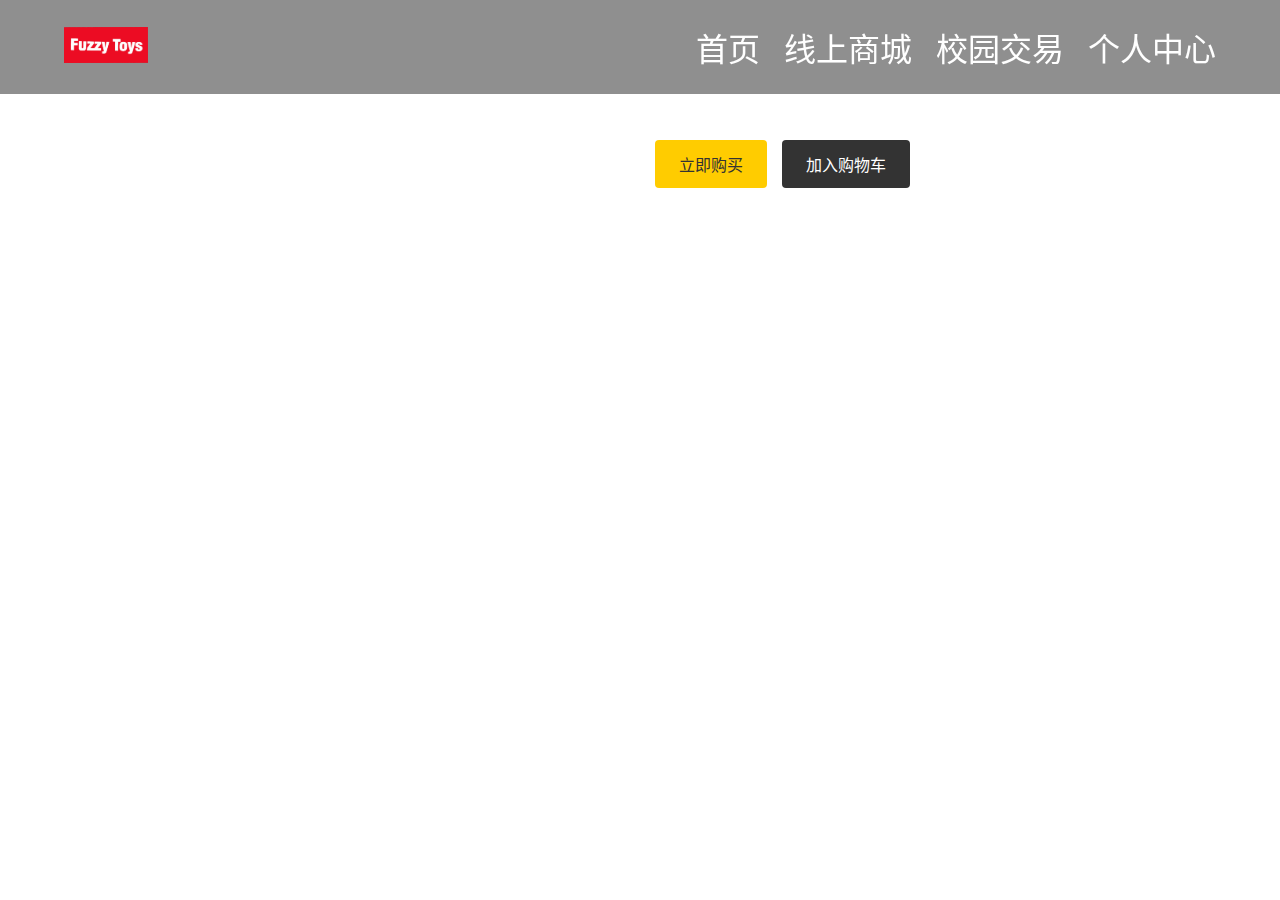
<file: product_detail.html>
<!DOCTYPE html>
<html lang="zh-CN">
<head>
  <meta charset="UTF-8">
  <title>商品详情 - POP MART</title>
  <link rel="stylesheet" href="styles.css">
  <style>
    .product-detail {
      max-width: 1000px;
      margin: 30px auto;
      display: grid;
      grid-template-columns: 1fr 1fr;
      gap: 30px;
    }
    .detail-img {
      height: 400px;
      background-size: cover;
      background-position: center;
      border-radius: 8px;
    }
    .detail-info h2 {
      font-size: 24px;
      margin-bottom: 15px;
    }
    .detail-price {
      font-size: 28px;
      color: #f00;
      font-weight: bold;
      margin-bottom: 20px;
    }
    .detail-desc {
      line-height: 1.6;
      margin-bottom: 30px;
    }
    .detail-actions {
      display: flex;
      gap: 15px;
    }
    .buy-now {
      padding: 12px 24px;
      background: #ffcc00;
      color: #333;
      border: none;
      border-radius: 4px;
      font-size: 16px;
      cursor: pointer;
    }
    .add-to-cart-detail {
      padding: 12px 24px;
      background: #333;
      color: #fff;
      border: none;
      border-radius: 4px;
      font-size: 16px;
      cursor: pointer;
    }
  </style>
</head>
<body>
  <!-- 导航栏 -->
  <nav class="navbar">
    <div class="nav-logo">
      <a href="index.html"><img src="img/logo.png" alt="POP MART"></a>
    </div>
    <ul class="nav-links">
      <li><a href="index.html">首页</a></li>
      <li><a href="mall.html">线上商城</a></li>
      <li><a href="campus.html">校园交易</a></li>
      <li><a href="profile.html">个人中心</a></li>
    </ul>
  </nav>

  <!-- 内容区 -->
  <div class="container">
    <div class="product-detail">
      <div class="detail-img" id="productImage"></div>
      <div class="detail-info">
        <h2 id="productTitle"></h2>
        <p class="detail-price" id="productPrice"></p>
        <div class="detail-desc" id="productDescription"></div>
        <div class="detail-actions">
          <button class="buy-now">立即购买</button>
          <button class="add-to-cart-detail">加入购物车</button>
        </div>
      </div>
    </div>
  </div>

  <!-- 页脚 -->

  <script src="products.js"></script>
  <script>
    // 获取URL参数
    const urlParams = new URLSearchParams(window.location.search);
    const productId = urlParams.get('id');

    // 查找对应的商品
    const product = products.find(p => p.id === productId);

    // 填充商品信息
    if (product) {
      document.getElementById('productImage').style.backgroundImage = `url('${product.image}')`;
      document.getElementById('productTitle').textContent = product.title;
      document.getElementById('productPrice').textContent = product.price;
      document.getElementById('productDescription').textContent = product.description;
    }
  </script>
</body>
</html>
</file>
<file: styles.css>
/* 通用样式，适用于所有屏幕尺寸 */
body {
  font-size: 16px; /* 基础字体大小，使用 px 作为基准 */
}

.social-icons {
  display: flex;
  justify-content: center;
  gap: 0.75em; /* 使用 em 作为相对单位 */
  margin-top: 0.75em;
}

.social-icons img {
  height: 1.5em; /* 使用 em 作为相对单位 */
}

/* 通用内容容器 */
.container {
  padding: 5em 5% 3.125em; /* 使用 em 作为相对单位，避开导航栏高度 */
}

.nav-logo img {
  height: 2.50em; /* 使用 em 作为相对单位 */
}

.nav-links {
  list-style: none;
  display: flex;
  gap: 1.5em; /* 使用 em 作为相对单位 */
}

.nav-links a {
  text-decoration: none;
  color: #fff;
  font-weight: 600;
  font-size: 2.0em; /* 增大文字大小 */
  transition: 0.3s;
}

.nav-links a:hover {
  color: #ffd600;
}

/* 页脚 */
.footer {
  background: #333;
  color: #fff;
  padding: 1.875em 5%; /* 使用 em 作为相对单位 */
  margin-top: 3.125em; /* 使用 em 作为相对单位 */
  text-align: center;
}

.footer-logo img {
  height: 2.25em; /* 使用 em 作为相对单位 */
  margin-bottom: 0.75em; /* 使用 em 作为相对单位 */
}

.footer-links {
  margin: 0.75em 0; /* 使用 em 作为相对单位 */
}

.footer-links a {
  color: #fff;
  text-decoration: none;
  margin: 0 0.5em; /* 使用 em 作为相对单位 */
}

.contact-info {
  font-size: 0.875em; /* 使用 em 作为相对单位 */
  line-height: 1.6;
}

/* 关于我们文本样式 - 强制生效版本 */
.about-desc {
  font-size: 0.7em !important; /* 比之前再小12.5% */
  line-height: 1.2 !important; /* 进一步减小行高 */
  margin-bottom: 0.8em !important; /* 减小段落间距 */
  font-family: sans-serif; /* 添加无衬线字体 */
}

/* 媒体查询，适用于小屏幕设备（如手机） */
@media (max-width: 767px) {
  body {
    font-size: 14px; 
  }

  .container {
    padding: 3em 5% 2em; /* 减小容器的内边距 */
  }

  .nav-links {
    gap: 1em; /* 减小导航链接的间距 */
  }

  /* 添加轮播图移动端适配 */
  .carousel {
    height: 20vh; /* 移动端同步缩小至原本的一半 */
  }

  /* 调整导航栏 padding */
  .navbar {
    padding: 50px 5%; /* 增加导航栏高度和内边距 */
  }

  .nav-logo img {
    height: 3.0em; /* 增大移动端logo */
  }

  .nav-links a {
    font-size: 3em; /* 增大导航文字 */
  }

  /* 移动端进一步调整 */
  .about-content p {
    font-size: 0.65em !important; /* 移动端再小13.3% */
    line-height: 1.1 !important;
  }
}
* {
  box-sizing: border-box;
  margin: 0;
  padding: 0;
  font-family: Arial, sans-serif;
}

/* 全局文本样式 */
body {
  color: #000; /* 设置默认文本颜色为白色 */
  font-family: Arial, sans-serif; /* 确保无衬线字体 */
}

/* 添加响应式图片样式 */
img {
  max-width: 100%;
  height: auto;
}

/* 修正可能的链接颜色冲突 */
a {
  color: #000;
}

/* 导航栏 */
.navbar {
    display: flex;
    justify-content: space-between;
    align-items: center;
    background: rgba(68, 68, 68, 0.6); /* 浅黑色（#444）+ 0.6透明度（数值越小越透明） */
    padding: 24px 5%; /* 将高度增加一倍（从12px改为24px） */
    position: fixed;
    top: 0;
    left: 0;
    right: 0;
    z-index: 999;
}
.nav-logo img {
  height: 50px; /* 增大Logo尺寸（从36px改为50px） */
}
.nav-links {
  list-style: none;
  display: flex;
  gap: 24px;
}
.nav-links a {
  text-decoration: none;
  color: #fff;
  font-weight: 600;
  transition: 0.3s;
}
.nav-links a:hover {
  color: #ffd600;
}

/* 轮播图 */
.carousel {
  height: 60vh !important; /* 强制设置为原始高度的一半（90vh → 45vh），添加!important确保优先生效 */
  position: relative;
  overflow: hidden;
  max-height: 600px; /* 添加最大高度限制作为双重保障 */
}
.carousel__slides {
  width: 100%;
  height: 100%;
  display: flex;
  transition: transform 0.5s ease;
}
.carousel__slide {
  flex: 0 0 100%;
  background-size: cover;
  background-position: center;
  display: flex;
  align-items: center;
  justify-content: center;
}
.carousel__caption {
  text-align: center;
  color: #fff;
  padding: 20px 40px;
  background: rgba(0,0,0,0.5);
  border-radius: 8px;
}
.carousel__control {
  position: absolute;
  top: 50%;
  transform: translateY(-50%);
  width: 40px;
  height: 40px;
  background: rgba(0,0,0,0.5);
  color: #fff;
  border: none;
  border-radius: 50%;
  cursor: pointer;
  font-size: 20px;
  display: flex;
  align-items: center;
  justify-content: center;
}
.carousel__control--prev {
  left: 20px;
}
.carousel__control--next {
  right: 20px;
}
.carousel__indicators {
  position: absolute;
  bottom: 20px;
  left: 50%;
  transform: translateX(-50%);
  display: flex;
  gap: 10px;
}
.carousel__indicator {
  width: 12px;
  height: 12px;
  border: none;
  border-radius: 50%;
  background: rgba(255,255,255,0.5);
  cursor: pointer;
}
.carousel__indicator.active {
  background: #fff;
}

/* 调整轮播图图片高度 */
.about-img .carousel__slides img {
  height: 80% !important; /* 覆盖内联样式，从70%减小到50% */
  object-fit: cover; /* 保持图片比例并裁剪多余部分 */
}

/* 页脚 */
.footer {
  background: #333;
  color: #000;
  padding: 30px 5%;
  margin-top: 50px;
  text-align: center;
}
.footer-logo img {
  height: 36px;
  margin-bottom: 12px;
  display: block;
  margin-left: auto;
  margin-right: auto;
}
.footer-links {
  margin: 12px 0;
}
.footer-links a {
  color: #fff;
  text-decoration: none;
  margin: 0 8px;
}
.contact-info {
  font-size: 14px;
  line-height: 1.6;
}
.social-icons {
  display: flex;
  justify-content: center;
  gap: 12px;
  margin-top: 12px;
}
.social-icons img {
  height: 24px;
}

/* 通用内容容器 */
.container {
  padding: 80px 5% 50px; /* 避开导航栏高度 */
}
.nav-logo img {
  height: 36px;
}
.nav-links {
  list-style: none;
  display: flex;
  gap: 24px;
}
.nav-links a {
  text-decoration: none;
  color: #fff;
  font-weight: 600;
  transition: 0.3s;
}
.nav-links a:hover {
  color: #ffd600;
}

/* 标准页脚样式 - 与其他页面保持一致 */
.footer {
  background: #333;
  color: #fff;
  padding: 30px 5%; /* 恢复标准内边距 */
  margin-top: 50px; /* 保持与内容区的标准间距 */
  text-align: center;
  width: 100%;
  box-sizing: border-box; /* 确保padding不会增加总宽度 */
}

.footer-logo img {
  height: 36px;
  margin-bottom: 12px;
  display: block;
  margin-left: auto;
  margin-right: auto;
}

.footer-links {
  margin: 12px 0;
}

.footer-links a {
  color: #fff;
  text-decoration: none;
  margin: 0 8px;
}

.contact-info {
  font-size: 14px;
  line-height: 1.6;
}

.social-icons {
  display: flex;
  justify-content: center;
  gap: 12px;
  margin-top: 12px;
}

.social-icons img {
  height: 24px;
}

/* 通用内容容器 */
.container {
  padding: 80px 5% 50px; /* 避开导航栏高度 */
}
.nav-logo img {
  height: 36px;
}
.nav-links {
  list-style: none;
  display: flex;
  gap: 24px;
}
.nav-links a {
  text-decoration: none;
  color: #fff;
  font-weight: 600;
  transition: 0.3s;
}
.nav-links a:hover {
  color: #ffd600;
}

/* 标准页脚样式 - 与其他页面保持一致 */
.footer {
  background: #333;
  color: #fff;
  padding: 30px 5%; /* 恢复标准内边距 */
  margin-top: 50px; /* 保持与内容区的标准间距 */
  text-align: center;
  width: 100%;
  box-sizing: border-box; /* 确保padding不会增加总宽度 */
}

.footer-logo img {
  height: 36px;
  margin-bottom: 12px;
  display: block;
  margin-left: auto;
  margin-right: auto;
}

.footer-links {
  margin: 12px 0;
}

.footer-links a {
  color: #fff;
  text-decoration: none;
  margin: 0 8px;
}

.contact-info {
  font-size: 14px;
  line-height: 1.6;
}

.social-icons {
  display: flex;
  justify-content: center;
  gap: 12px;
  margin-top: 12px;
}

.social-icons img {
  height: 24px;
}

/* 通用内容容器 */
.container {
  padding: 80px 5% 50px; /* 避开导航栏高度 */
}
.nav-logo img {
  height: 36px;
}
.nav-links {
  list-style: none;
  display: flex;
  gap: 24px;
}
.nav-links a {
  text-decoration: none;
  color: #fff;
  font-weight: 600;
  transition: 0.3s;
}
.nav-links a:hover {
  color: #ffd600;
}

/* 页脚 */
.footer {
  background: #333;
  color: #fff;
  padding: 30px 5%;
  margin-top: 50px;
  text-align: center;
}
.footer-logo img {
  height: 36px;
  margin-bottom: 12px;
}
.footer-links {
  margin: 12px 0;
}
.footer-links a {
  color: #fff;
  text-decoration: none;
  margin: 0 8px;
}
.contact-info {
  font-size: 14px;
  line-height: 1.6;
}
.social-icons {
  display: flex;
  justify-content: center;
  gap: 12px;
  margin-top: 12px;
}
.social-icons img {
  height: 24px;
}

/* 通用内容容器 */
.container {
  padding: 80px 5% 50px; /* 避开导航栏高度 */
}
.nav-logo img {
  height: 36px;
}
.nav-links {
  list-style: none;
  display: flex;
  gap: 24px;
}
.nav-links a {
  text-decoration: none;
  color: #fff;
  font-weight: 600;
  transition: 0.3s;
}
.nav-links a:hover {
  color: #ffd600;
}

/* 页脚 */
.footer {
  background: #333;
  color: #fff;
  padding: 30px 5%;
  margin-top: 50px;
  text-align: center;
}
.footer-logo img {
  height: 36px;
  margin-bottom: 12px;
}
.footer-links {
  margin: 12px 0;
}
.footer-links a {
  color: #fff;
  text-decoration: none;
  margin: 0 8px;
}
.contact-info {
  font-size: 14px;
  line-height: 1.6;
}
.social-icons {
  display: flex;
  justify-content: center;
  gap: 12px;
  margin-top: 12px;
}
.social-icons img {
  height: 24px;
}

/* 通用内容容器 */
.container {
  padding: 80px 5% 50px; /* 避开导航栏高度 */
}
.nav-logo img {
  height: 36px;
}
.nav-links {
  list-style: none;
  display: flex;
  gap: 24px;
}
.nav-links a {
  text-decoration: none;
  color: #fff;
  font-weight: 600;
  transition: 0.3s;
}
.nav-links a:hover {
  color: #ffd600;
}

/* 页脚 */
.footer {
  background: #333;
  color: #fff;
  padding: 30px 5%;
  margin-top: 50px;
  text-align: center;
}
.footer-logo img {
  height: 36px;
  margin-bottom: 12px;
}
.footer-links {
  margin: 12px 0;
}
.footer-links a {
  color: #fff;
  text-decoration: none;
  margin: 0 8px;
}
.contact-info {
  font-size: 14px;
  line-height: 1.6;
}
.social-icons {
  display: flex;
  justify-content: center;
  gap: 12px;
  margin-top: 12px;
}
.social-icons img {
  height: 24px;
}

/* 通用内容容器 */
.container {
  padding: 80px 5% 50px; /* 避开导航栏高度 */
}
.nav-logo img {
  height: 36px;
}
.nav-links {
  list-style: none;
  display: flex;
  gap: 24px;
}
.nav-links a {
  text-decoration: none;
  color: #fff;
  font-weight: 600;
  transition: 0.3s;
}
.nav-links a:hover {
  color: #ffd600;
}

/* 页脚 */
.footer {
  background: #333;
  color: #fff;
  padding: 30px 5%;
  margin-top: 50px;
  text-align: center;
}
.footer-logo img {
  height: 36px;
  margin-bottom: 12px;
}
.footer-links {
  margin: 12px 0;
}
.footer-links a {
  color: #fff;
  text-decoration: none;
  margin: 0 8px;
}
.contact-info {
  font-size: 14px;
  line-height: 1.6;
}
.social-icons {
  display: flex;
  justify-content: center;
  gap: 12px;
  margin-top: 12px;
}
.social-icons img {
  height: 24px;
}

/* 通用内容容器 */
.container {
  padding: 80px 5% 50px; /* 避开导航栏高度 */
}
.nav-logo img {
  height: 36px;
}
.nav-links {
  list-style: none;
  display: flex;
  gap: 24px;
}
.nav-links a {
  text-decoration: none;
  color: #fff;
  font-weight: 600;
  transition: 0.3s;
}
.nav-links a:hover {
  color: #ffd600;
}

/* 页脚 */
.footer {
  background: #333;
  color: #fff;
  padding: 30px 5%;
  margin-top: 50px;
  text-align: center;
}
.footer-logo img {
  height: 36px;
  margin-bottom: 12px;
}
.footer-links {
  margin: 12px 0;
}
.footer-links a {
  color: #fff;
  text-decoration: none;
  margin: 0 8px;
}
.contact-info {
  font-size: 14px;
  line-height: 1.6;
}
.social-icons {
  display: flex;
  justify-content: center;
  gap: 12px;
  margin-top: 12px;
}
.social-icons img {
  height: 24px;
}

/* 通用内容容器 */
.container {
  padding: 80px 5% 50px; /* 避开导航栏高度 */
}
.nav-logo img {
  height: 36px;
}
.nav-links {
  list-style: none;
  display: flex;
  gap: 24px;
}
.nav-links a {
  text-decoration: none;
  color: #fff;
  font-weight: 600;
  transition: 0.3s;
}
.nav-links a:hover {
  color: #ffd600;
}

/* 页脚 */
.footer {
  background: #333;
  color: #fff;
  padding: 30px 5%;
  margin-top: 50px;
  text-align: center;
}
.footer-logo img {
  height: 36px;
  margin-bottom: 12px;
}
.footer-links {
  margin: 12px 0;
}
.footer-links a {
  color: #fff;
  text-decoration: none;
  margin: 0 8px;
}
.contact-info {
  font-size: 14px;
  line-height: 1.6;
}
.social-icons {
  display: flex;
  justify-content: center;
  gap: 12px;
  margin-top: 12px;
}
.social-icons img {
  height: 24px;
}

/* 通用内容容器 */
.container {
  padding: 80px 5% 50px; /* 避开导航栏高度 */
}
.nav-logo img {
  height: 36px;
}
.nav-links {
  list-style: none;
  display: flex;
  gap: 24px;
}
.nav-links a {
  text-decoration: none;
  color: #fff;
  font-weight: 600;
  transition: 0.3s;
}
.nav-links a:hover {
  color: #ffd600;
}

/* 页脚 */
.footer {
  background: #333;
  color: #fff;
  padding: 30px 5%;
  margin-top: 50px;
  text-align: center;
}
.footer-logo img {
  height: 36px;
  margin-bottom: 12px;
}
.footer-links {
  margin: 12px 0;
}
.footer-links a {
  color: #fff;
  text-decoration: none;
  margin: 0 8px;
}
.contact-info {
  font-size: 14px;
  line-height: 1.6;
}
.social-icons {
  display: flex;
  justify-content: center;
  gap: 12px;
  margin-top: 12px;
}
.social-icons img {
  height: 24px;
}

/* 通用内容容器 */
.container {
  padding: 80px 5% 50px; /* 避开导航栏高度 */
}
.nav-logo img {
  height: 36px;
}
.nav-links {
  list-style: none;
  display: flex;
  gap: 24px;
}
.nav-links a {
  text-decoration: none;
  color: #fff;
  font-weight: 600;
  transition: 0.3s;
}
.nav-links a:hover {
  color: #ffd600;
}

/* 页脚 */
.footer {
  background: #333;
  color: #fff;
  padding: 30px 5%;
  margin-top: 50px;
  text-align: center;
}
.footer-logo img {
  height: 36px;
  margin-bottom: 12px;
}
.footer-links {
  margin: 12px 0;
}
.footer-links a {
  color: #fff;
  text-decoration: none;
  margin: 0 8px;
}
.contact-info {
  font-size: 14px;
  line-height: 1.6;
}
.social-icons {
  display: flex;
  justify-content: center;
  gap: 12px;
  margin-top: 12px;
}
.social-icons img {
  height: 24px;
}

/* 通用内容容器 */
.container {
  padding: 80px 5% 50px; /* 避开导航栏高度 */
}
.nav-logo img {
  height: 36px;
}
.nav-links {
  list-style: none;
  display: flex;
  gap: 24px;
}
.nav-links a {
  text-decoration: none;
  color: #fff;
  font-weight: 600;
  transition: 0.3s;
}
.nav-links a:hover {
  color: #ffd600;
}

/* 页脚 */
.footer {
  background: #333;
  color: #fff;
  padding: 30px 5%;
  margin-top: 50px;
  text-align: center;
}
.footer-logo img {
  height: 36px;
  margin-bottom: 12px;
}
.footer-links {
  margin: 12px 0;
}
.footer-links a {
  color: #fff;
  text-decoration: none;
  margin: 0 8px;
}
.contact-info {
  font-size: 14px;
  line-height: 1.6;
}
.social-icons {
  display: flex;
  justify-content: center;
  gap: 12px;
  margin-top: 12px;
}
.social-icons img {
  height: 24px;
}

/* 通用内容容器 */
.container {
  padding: 80px 5% 50px; /* 避开导航栏高度 */
}
.nav-logo img {
  height: 36px;
}
.nav-links {
  list-style: none;
  display: flex;
  gap: 24px;
}
.nav-links a {
  text-decoration: none;
  color: #fff;
  font-weight: 600;
  transition: 0.3s;
}
.nav-links a:hover {
  color: #ffd600;
}

/* 页脚 */
.footer {
  background: #333;
  color: #fff;
  padding: 30px 5%;
  margin-top: 50px;
  text-align: center;
}
.footer-logo img {
  height: 36px;
  margin-bottom: 12px;
}
.footer-links {
  margin: 12px 0;
}
.footer-links a {
  color: #fff;
  text-decoration: none;
  margin: 0 8px;
}
.contact-info {
  font-size: 14px;
  line-height: 1.6;
}
.social-icons {
  display: flex;
  justify-content: center;
  gap: 12px;
  margin-top: 12px;
}
.social-icons img {
  height: 24px;
}

/* 通用内容容器 */
.container {
  padding: 80px 5% 50px; /* 避开导航栏高度 */
}
.nav-logo img {
  height: 36px;
}
.nav-links {
  list-style: none;
  display: flex;
  gap: 24px;
}
.nav-links a {
  text-decoration: none;
  color: #fff;
  font-weight: 600;
  transition: 0.3s;
}
.nav-links a:hover {
  color: #ffd600;
}

/* 页脚 */
.footer {
  background: #333;
  color: #fff;
  padding: 30px 5%;
  margin-top: 50px;
  text-align: center;
}
.footer-logo img {
  height: 36px;
  margin-bottom: 12px;
}
.footer-links {
  margin: 12px 0;
}
.footer-links a {
  color: #fff;
  text-decoration: none;
  margin: 0 8px;
}
.contact-info {
  font-size: 14px;
  line-height: 1.6;
}
.social-icons {
  display: flex;
  justify-content: center;
  gap: 12px;
  margin-top: 12px;
}
.social-icons img {
  height: 24px;
}

/* 通用内容容器 */
.container {
  padding: 80px 5% 50px; /* 避开导航栏高度 */
}
.nav-logo img {
  height: 36px;
}
.nav-links {
  list-style: none;
  display: flex;
  gap: 24px;
}
.nav-links a {
  text-decoration: none;
  color: #fff;
  font-weight: 600;
  transition: 0.3s;
}
.nav-links a:hover {
  color: #ffd600;
}

/* 页脚 */
.footer {
  background: #333;
  color: #fff;
  padding: 30px 5%;
  margin-top: 50px;
  text-align: center;
}
.footer-logo img {
  height: 36px;
  margin-bottom: 12px;
}
.footer-links {
  margin: 12px 0;
}
.footer-links a {
  color: #fff;
  text-decoration: none;
  margin: 0 8px;
}
.contact-info {
  font-size: 14px;
  line-height: 1.6;
}
.social-icons {
  display: flex;
  justify-content: center;
  gap: 12px;
  margin-top: 12px;
}
.social-icons img {
  height: 24px;
}

/* 通用内容容器 */
.container {
  padding: 80px 5% 50px; /* 避开导航栏高度 */
}
.nav-logo img {
  height: 36px;
}
.nav-links {
  list-style: none;
  display: flex;
  gap: 24px;
}
.nav-links a {
  text-decoration: none;
  color: #fff;
  font-weight: 600;
  transition: 0.3s;
}
.nav-links a:hover {
  color: #ffd600;
}

/* 页脚 */
.footer {
  background: #333;
  color: #fff;
  padding: 30px 5%;
  margin-top: 50px;
  text-align: center;
}
.footer-logo img {
  height: 36px;
  margin-bottom: 12px;
}
.footer-links {
  margin: 12px 0;
}
.footer-links a {
  color: #fff;
  text-decoration: none;
  margin: 0 8px;
}
.contact-info {
  font-size: 14px;
  line-height: 1.6;
}
.social-icons {
  display: flex;
  justify-content: center;
  gap: 12px;
  margin-top: 12px;
}
.social-icons img {
  height: 24px;
}

/* 通用内容容器 */
.container {
  padding: 80px 5% 50px; /* 避开导航栏高度 */
}
.nav-logo img {
  height: 36px;
}
.nav-links {
  list-style: none;
  display: flex;
  gap: 24px;
}
.nav-links a {
  text-decoration: none;
  color: #fff;
  font-weight: 600;
  transition: 0.3s;
}
.nav-links a:hover {
  color: #ffd600;
}

/* 页脚 */
.footer {
  background: #333;
  color: #fff;
  padding: 30px 5%;
  margin-top: 50px;
  text-align: center;
}
.footer-logo img {
  height: 36px;
  margin-bottom: 12px;
}
.footer-links {
  margin: 12px 0;
}
.footer-links a {
  color: #fff;
  text-decoration: none;
  margin: 0 8px;
}
.contact-info {
  font-size: 14px;
  line-height: 1.6;
}
.social-icons {
  display: flex;
  justify-content: center;
  gap: 12px;
  margin-top: 12px;
}
.social-icons img {
  height: 24px;
}

/* 通用内容容器 */
.container {
  padding: 80px 5% 50px; /* 避开导航栏高度 */
}
.nav-logo img {
  height: 36px;
}
.nav-links {
  list-style: none;
  display: flex;
  gap: 24px;
}
.nav-links a {
  text-decoration: none;
  color: #fff;
  font-weight: 600;
  transition: 0.3s;
}
.nav-links a:hover {
  color: #ffd600;
}

/* 页脚 */
.footer {
  background: #333;
  color: #fff;
  padding: 30px 5%;
  margin-top: 50px;
  text-align: center;
}
.footer-logo img {
  height: 36px;
  margin-bottom: 12px;
}
.footer-links {
  margin: 12px 0;
}
.footer-links a {
  color: #fff;
  text-decoration: none;
  margin: 0 8px;
}
.contact-info {
  font-size: 14px;
  line-height: 1.6;
}
.social-icons {
  display: flex;
  justify-content: center;
  gap: 12px;
  margin-top: 12px;
}
.social-icons img {
  height: 24px;
}

/* 通用内容容器 */
.container {
  padding: 80px 5% 50px; /* 避开导航栏高度 */
}
.nav-logo img {
  height: 36px;
}
.nav-links {
  list-style: none;
  display: flex;
  gap: 24px;
}
.nav-links a {
  text-decoration: none;
  color: #fff;
  font-weight: 600;
  transition: 0.3s;
}
.nav-links a:hover {
  color: #ffd600;
}

/* 页脚 */
.footer {
  background: #333;
  color: #fff;
  padding: 30px 5%;
  margin-top: 50px;
  text-align: center;
}
.footer-logo img {
  height: 36px;
  margin-bottom: 12px;
}
.footer-links {
  margin: 12px 0;
}
.footer-links a {
  color: #fff;
  text-decoration: none;
  margin: 0 8px;
}
.contact-info {
  font-size: 14px;
  line-height: 1.6;
}
.social-icons {
  display: flex;
  justify-content: center;
  gap: 12px;
  margin-top: 12px;
}
.social-icons img {
  height: 24px;
}

/* 通用内容容器 */
.container {
  padding: 80px 5% 50px; /* 避开导航栏高度 */
}
.nav-logo img {
  height: 36px;
}
.nav-links {
  list-style: none;
  display: flex;
  gap: 24px;
}
.nav-links a {
  text-decoration: none;
  color: #fff;
  font-weight: 600;
  transition: 0.3s;
}
.nav-links a:hover {
  color: #ffd600;
}

/* 页脚 */
.footer {
  background: #333;
  color: #fff;
  padding: 30px 5%;
  margin-top: 50px;
  text-align: center;
}
.footer-logo img {
  height: 36px;
  margin-bottom: 12px;
}
.footer-links {
  margin: 12px 0;
}
.footer-links a {
  color: #fff;
  text-decoration: none;
  margin: 0 8px;
}
.contact-info {
  font-size: 14px;
  line-height: 1.6;
}
.social-icons {
  display: flex;
  justify-content: center;
  gap: 12px;
  margin-top: 12px;
}
.social-icons img {
  height: 24px;
}

/* 通用内容容器 */
.container {
  padding: 80px 5% 50px; /* 避开导航栏高度 */
}
.nav-logo img {
  height: 36px;
}
.nav-links {
  list-style: none;
  display: flex;
  gap: 24px;
}
.nav-links a {
  text-decoration: none;
  color: #fff;
  font-weight: 600;
  transition: 0.3s;
}
.nav-links a:hover {
  color: #ffd600;
}

/* 页脚 */
.footer {
  background: #333;
  color: #fff;
  padding: 30px 5%;
  margin-top: 50px;
  text-align: center;
}
.footer-logo img {
  height: 36px;
  margin-bottom: 12px;
}
.footer-links {
  margin: 12px 0;
}
.footer-links a {
  color: #fff;
  text-decoration: none;
  margin: 0 8px;
}
.contact-info {
  font-size: 14px;
  line-height: 1.6;
}
.social-icons {
  display: flex;
  justify-content: center;
  gap: 12px;
  margin-top: 12px;
}
.social-icons img {
  height: 24px;
}

/* 通用内容容器 */
.container {
  padding: 80px 5% 50px; /* 避开导航栏高度 */
}
.nav-logo img {
  height: 36px;
}
.nav-links {
  list-style: none;
  display: flex;
  gap: 24px;
}
.nav-links a {
  text-decoration: none;
  color: #fff;
  font-weight: 600;
  transition: 0.3s;
}
.nav-links a:hover {
  color: #ffd600;
}

/* 页脚 */
.footer {
  background: #333;
  color: #fff;
  padding: 30px 5%;
  margin-top: 50px;
  text-align: center;
}
.footer-logo img {
  height: 36px;
  margin-bottom: 12px;
}
.footer-links {
  margin: 12px 0;
}
.footer-links a {
  color: #fff;
  text-decoration: none;
  margin: 0 8px;
}
.contact-info {
  font-size: 14px;
  line-height: 1.6;
}
.social-icons {
  display: flex;
  justify-content: center;
  gap: 12px;
  margin-top: 12px;
}
.social-icons img {
  height: 24px;
}

/* 通用内容容器 */
.container {
  padding: 80px 5% 50px; /* 避开导航栏高度 */
}
.nav-logo img {
  height: 36px;
}
.nav-links {
  list-style: none;
  display: flex;
  gap: 24px;
}
.nav-links a {
  text-decoration: none;
  color: #fff;
  font-weight: 600;
  transition: 0.3s;
}
.nav-links a:hover {
  color: #ffd600;
}

/* 页脚 */
.footer {
  background: #333;
  color: #fff;
  padding: 30px 5%;
  margin-top: 50px;
  text-align: center;
}
.footer-logo img {
  height: 36px;
  margin-bottom: 12px;
}
.footer-links {
  margin: 12px 0;
}
.footer-links a {
  color: #fff;
  text-decoration: none;
  margin: 0 8px;
}
.contact-info {
  font-size: 14px;
  line-height: 1.6;
}
.social-icons {
  display: flex;
  justify-content: center;
  gap: 12px;
  margin-top: 12px;
}
.social-icons img {
  height: 24px;
}

/* 通用内容容器 */
.container {
  padding: 80px 5% 50px; /* 避开导航栏高度 */
}
.nav-logo img {
  height: 36px;
}
.nav-links {
  list-style: none;
  display: flex;
  gap: 24px;
}
.nav-links a {
  text-decoration: none;
  color: #fff;
  font-weight: 600;
  transition: 0.3s;
}
.nav-links a:hover {
  color: #ffd600;
}

/* 页脚 */
.footer {
  background: #333;
  color: #fff;
  padding: 30px 5%;
  margin-top: 50px;
  text-align: center;
}
.footer-logo img {
  height: 36px;
  margin-bottom: 12px;
}
.footer-links {
  margin: 12px 0;
}
.footer-links a {
  color: #fff;
  text-decoration: none;
  margin: 0 8px;
}
.contact-info {
  font-size: 14px;
  line-height: 1.6;
}
.social-icons {
  display: flex;
  justify-content: center;
  gap: 12px;
  margin-top: 12px;
}
.social-icons img {
  height: 24px;
}

/* 通用内容容器 */
.container {
  padding: 80px 5% 50px; /* 避开导航栏高度 */
}
.nav-logo img {
  height: 36px;
}
.nav-links {
  list-style: none;
  display: flex;
  gap: 24px;
}
.nav-links a {
  text-decoration: none;
  color: #fff;
  font-weight: 600;
  transition: 0.3s;
}
.nav-links a:hover {
  color: #ffd600;
}

/* 页脚 */
.footer {
  background: #333;
  color: #fff;
  padding: 30px 5%;
  margin-top: 50px;
  text-align: center;
}
.footer-logo img {
  height: 36px;
  margin-bottom: 12px;
}
.footer-links {
  margin: 12px 0;
}
.footer-links a {
  color: #fff;
  text-decoration: none;
  margin: 0 8px;
}
.contact-info {
  font-size: 14px;
  line-height: 1.6;
}
.social-icons {
  display: flex;
  justify-content: center;
  gap: 12px;
  margin-top: 12px;
}
.social-icons img {
  height: 24px;
}

/* 通用内容容器 */
.container {
  padding: 80px 5% 50px; /* 避开导航栏高度 */
}
.nav-logo img {
  height: 36px;
}
.nav-links {
  list-style: none;
  display: flex;
  gap: 24px;
}
.nav-links a {
  text-decoration: none;
  color: #fff;
  font-weight: 600;
  transition: 0.3s;
}
.nav-links a:hover {
  color: #ffd600;
}

/* 页脚 */
.footer {
  background: #333;
  color: #fff;
  padding: 30px 5%;
  margin-top: 50px;
  text-align: center;
}
.footer-logo img {
  height: 36px;
  margin-bottom: 12px;
}
.footer-links {
  margin: 12px 0;
}
.footer-links a {
  color: #fff;
  text-decoration: none;
  margin: 0 8px;
}
.contact-info {
  font-size: 14px;
  line-height: 1.6;
}
.social-icons {
  display: flex;
  justify-content: center;
  gap: 12px;
  margin-top: 12px;
}
.social-icons img {
  height: 24px;
}

/* 通用内容容器 */
.container {
  padding: 80px 5% 50px; /* 避开导航栏高度 */
}
.nav-logo img {
  height: 36px;
}
.nav-links {
  list-style: none;
  display: flex;
  gap: 24px;
}
.nav-links a {
  text-decoration: none;
  color: #fff;
  font-weight: 600;
  transition: 0.3s;
}
.nav-links a:hover {
  color: #ffd600;
}

/* 页脚 */
.footer {
  background: #333;
  color: #fff;
  padding: 30px 5%;
  margin-top: 50px;
  text-align: center;
}
.footer-logo img {
  height: 36px;
  margin-bottom: 12px;
}
.footer-links {
  margin: 12px 0;
}
.footer-links a {
  color: #fff;
  text-decoration: none;
  margin: 0 8px;
}
.contact-info {
  font-size: 14px;
  line-height: 1.6;
}
.social-icons {
  display: flex;
  justify-content: center;
  gap: 12px;
  margin-top: 12px;
}
.social-icons img {
  height: 24px;
}

/* 通用内容容器 */
.container {
  padding: 80px 5% 50px; /* 避开导航栏高度 */
}
.nav-logo img {
  height: 36px;
}
.nav-links {
  list-style: none;
  display: flex;
  gap: 24px;
}
.nav-links a {
  text-decoration: none;
  color: #fff;
  font-weight: 600;
  transition: 0.3s;
}
.nav-links a:hover {
  color: #ffd600;
}

/* 页脚 */
.footer {
  background: #333;
  color: #fff;
  padding: 30px 5%;
  margin-top: 50px;
  text-align: center;
}
.footer-logo img {
  height: 36px;
  margin-bottom: 12px;
}
.footer-links {
  margin: 12px 0;
}
.footer-links a {
  color: #fff;
  text-decoration: none;
  margin: 0 8px;
}
.contact-info {
  font-size: 14px;
  line-height: 1.6;
}
.social-icons {
  display: flex;
  justify-content: center;
  gap: 12px;
  margin-top: 12px;
}
.social-icons img {
  height: 24px;
}

/* 通用内容容器 */
.container {
  padding: 80px 5% 50px; /* 避开导航栏高度 */
}
.nav-logo img {
  height: 36px;
}
.nav-links {
  list-style: none;
  display: flex;
  gap: 24px;
}
.nav-links a {
  text-decoration: none;
  color: #fff;
  font-weight: 600;
  transition: 0.3s;
}
.nav-links a:hover {
  color: #ffd600;
}

/* 页脚 */
.footer {
  background: #333;
  color: #fff;
  padding: 30px 5%;
  margin-top: 50px;
  text-align: center;
}
.footer-logo img {
  height: 36px;
  margin-bottom: 12px;
}
.footer-links {
  margin: 12px 0;
}
.footer-links a {
  color: #fff;
  text-decoration: none;
  margin: 0 8px;
}
.contact-info {
  font-size: 14px;
  line-height: 1.6;
}
.social-icons {
  display: flex;
  justify-content: center;
  gap: 12px;
  margin-top: 12px;
}
.social-icons img {
  height: 24px;
}

/* 通用内容容器 */
.container {
  padding: 80px 5% 50px; /* 避开导航栏高度 */
}
.nav-logo img {
  height: 36px;
}
.nav-links {
  list-style: none;
  display: flex;
  gap: 24px;
}
.nav-links a {
  text-decoration: none;
  color: #fff;
  font-weight: 600;
  transition: 0.3s;
}
.nav-links a:hover {
  color: #ffd600;
}

/* 页脚 */
.footer {
  background: #333;
  color: #fff;
  padding: 30px 5%;
  margin-top: 50px;
  text-align: center;
}
.footer-logo img {
  height: 36px;
  margin-bottom: 12px;
}
.footer-links {
  margin: 12px 0;
}
.footer-links a {
  color: #fff;
  text-decoration: none;
  margin: 0 8px;
}
.contact-info {
  font-size: 14px;
  line-height: 1.6;
}
.social-icons {
  display: flex;
  justify-content: center;
  gap: 12px;
  margin-top: 12px;
}
.social-icons img {
  height: 24px;
}

/* 通用内容容器 */
.container {
  padding: 80px 5% 50px; /* 避开导航栏高度 */
}
.nav-logo img {
  height: 36px;
}
.nav-links {
  list-style: none;
  display: flex;
  gap: 24px;
}
.nav-links a {
  text-decoration: none;
  color: #fff;
  font-weight: 600;
  transition: 0.3s;
}
.nav-links a:hover {
  color: #ffd600;
}

/* 页脚 */
.footer {
  background: #333;
  color: #fff;
  padding: 30px 5%;
  margin-top: 50px;
  text-align: center;
}
.footer-logo img {
  height: 36px;
  margin-bottom: 12px;
}
.footer-links {
  margin: 12px 0;
}
.footer-links a {
  color: #fff;
  text-decoration: none;
  margin: 0 8px;
}
.contact-info {
  font-size: 14px;
  line-height: 1.6;
}
.social-icons {
  display: flex;
  justify-content: center;
  gap: 12px;
  margin-top: 12px;
}
.social-icons img {
  height: 24px;
}

/* 通用内容容器 */
.container {
  padding: 80px 5% 50px; /* 避开导航栏高度 */
}
.nav-logo img {
  height: 36px;
}
.nav-links {
  list-style: none;
  display: flex;
  gap: 24px;
}
.nav-links a {
  text-decoration: none;
  color: #fff;
  font-weight: 600;
  transition: 0.3s;
}
.nav-links a:hover {
  color: #ffd600;
}

/* 页脚 */
.footer {
  background: #333;
  color: #fff;
  padding: 30px 5%;
  margin-top: 50px;
  text-align: center;
}
.footer-logo img {
  height: 36px;
  margin-bottom: 12px;
}
.footer-links {
  margin: 12px 0;
}
.footer-links a {
  color: #fff;
  text-decoration: none;
  margin: 0 8px;
}
.contact-info {
  font-size: 14px;
  line-height: 1.6;
}
.social-icons {
  display: flex;
  justify-content: center;
  gap: 12px;
  margin-top: 12px;
}
.social-icons img {
  height: 24px;
}

/* 通用内容容器 */
.container {
  padding: 80px 5% 50px; /* 避开导航栏高度 */
}
.nav-logo img {
  height: 36px;
}
.nav-links {
  list-style: none;
  display: flex;
  gap: 24px;
}
.nav-links a {
  text-decoration: none;
  color: #fff;
  font-weight: 600;
  transition: 0.3s;
}
.nav-links a:hover {
  color: #ffd600;
}

/* 页脚 */
.footer {
  background: #333;
  color: #fff;
  padding: 30px 5%;
  margin-top: 50px;
  text-align: center;
}
.footer-logo img {
  height: 36px;
  margin-bottom: 12px;
}
.footer-links {
  margin: 12px 0;
}
.footer-links a {
  color: #fff;
  text-decoration: none;
  margin: 0 8px;
}
.contact-info {
  font-size: 14px;
  line-height: 1.6;
}
.social-icons {
  display: flex;
  justify-content: center;
  gap: 12px;
  margin-top: 12px;
}
.social-icons img {
  height: 24px;
}

/* 通用内容容器 */
.container {
  padding: 80px 5% 50px; /* 避开导航栏高度 */
}
.nav-logo img {
  height: 36px;
}
.nav-links {
  list-style: none;
  display: flex;
  gap: 24px;
}
.nav-links a {
  text-decoration: none;
  color: #fff;
  font-weight: 600;
  transition: 0.3s;
}
.nav-links a:hover {
  color: #ffd600;
}

/* 页脚 */
.footer {
  background: #333;
  color: #fff;
  padding: 30px 5%;
  margin-top: 50px;
  text-align: center;
}
.footer-logo img {
  height: 36px;
  margin-bottom: 12px;
}
.footer-links {
  margin: 12px 0;
}
.footer-links a {
  color: #fff;
  text-decoration: none;
  margin: 0 8px;
}
.contact-info {
  font-size: 14px;
  line-height: 1.6;
}
.social-icons {
  display: flex;
  justify-content: center;
  gap: 12px;
  margin-top: 12px;
}
.social-icons img {
  height: 24px;
}

/* 通用内容容器 */
.container {
  padding: 80px 5% 50px; /* 避开导航栏高度 */
}
.nav-logo img {
  height: 36px;
}
.nav-links {
  list-style: none;
  display: flex;
  gap: 24px;
}
.nav-links a {
  text-decoration: none;
  color: #fff;
  font-weight: 600;
  transition: 0.3s;
}
.nav-links a:hover {
  color: #ffd600;
}

/* 页脚 */
.footer {
  background: #333;
  color: #fff;
  padding: 30px 5%;
  margin-top: 50px;
  text-align: center;
}
.footer-logo img {
  height: 36px;
  margin-bottom: 12px;
}
.footer-links {
  margin: 12px 0;
}
.footer-links a {
  color: #fff;
  text-decoration: none;
  margin: 0 8px;
}
.contact-info {
  font-size: 14px;
  line-height: 1.6;
}
.social-icons {
  display: flex;
  justify-content: center;
  gap: 12px;
  margin-top: 12px;
}
.social-icons img {
  height: 24px;
}

/* 通用内容容器 */
.container {
  padding: 80px 5% 50px; /* 避开导航栏高度 */
}
.nav-logo img {
  height: 36px;
}
.nav-links {
  list-style: none;
  display: flex;
  gap: 24px;
}
.nav-links a {
  text-decoration: none;
  color: #fff;
  font-weight: 600;
  transition: 0.3s;
}
.nav-links a:hover {
  color: #ffd600;
}

/* 页脚 */
.footer {
  background: #333;
  color: #fff;
  padding: 30px 5%;
  margin-top: 50px;
  text-align: center;
}
.footer-logo img {
  height: 36px;
  margin-bottom: 12px;
}
.footer-links {
  margin: 12px 0;
}
.footer-links a {
  color: #fff;
  text-decoration: none;
  margin: 0 8px;
}
.contact-info {
  font-size: 14px;
  line-height: 1.6;
}
.social-icons {
  display: flex;
  justify-content: center;
  gap: 12px;
  margin-top: 12px;
}
.social-icons img {
  height: 24px;
}

/* 通用内容容器 */
.container {
  padding: 80px 5% 50px; /* 避开导航栏高度 */
}
.nav-logo img {
  height: 36px;
}
.nav-links {
  list-style: none;
  display: flex;
  gap: 24px;
}
.nav-links a {
  text-decoration: none;
  color: #fff;
  font-weight: 600;
  transition: 0.3s;
}
.nav-links a:hover {
  color: #ffd600;
}

/* 页脚 */
.footer {
  background: #333;
  color: #fff;
  padding: 30px 5%;
  margin-top: 50px;
  text-align: center;
}
.footer-logo img {
  height: 36px;
  margin-bottom: 12px;
}
.footer-links {
  margin: 12px 0;
}
.footer-links a {
  color: #fff;
  text-decoration: none;
  margin: 0 8px;
}
.contact-info {
  font-size: 14px;
  line-height: 1.6;
}
.social-icons {
  display: flex;
  justify-content: center;
  gap: 12px;
  margin-top: 12px;
}
.social-icons img {
  height: 24px;
}

/* 通用内容容器 */
.container {
  padding: 80px 5% 50px; /* 避开导航栏高度 */
}
.nav-logo img {
  height: 36px;
}
.nav-links {
  list-style: none;
  display: flex;
  gap: 24px;
}
.nav-links a {
  text-decoration: none;
  color: #fff;
  font-weight: 600;
  transition: 0.3s;
}
.nav-links a:hover {
  color: #ffd600;
}

/* 页脚 */
.footer {
  background: #333;
  color: #fff;
  padding: 30px 5%;
  margin-top: 50px;
  text-align: center;
}
.footer-logo img {
  height: 36px;
  margin-bottom: 12px;
}
.footer-links {
  margin: 12px 0;
}
.footer-links a {
  color: #fff;
  text-decoration: none;
  margin: 0 8px;
}
.contact-info {
  font-size: 14px;
  line-height: 1.6;
}
.social-icons {
  display: flex;
  justify-content: center;
  gap: 12px;
  margin-top: 12px;
}
.social-icons img {
  height: 24px;
}

/* 通用内容容器 */
.container {
  padding: 80px 5% 50px; /* 避开导航栏高度 */
}
.nav-logo img {
  height: 36px;
}
.nav-links {
  list-style: none;
  display: flex;
  gap: 24px;
}
.nav-links a {
  text-decoration: none;
  color: #fff;
  font-weight: 600;
  transition: 0.3s;
}
.nav-links a:hover {
  color: #ffd600;
}

/* 页脚 */
.footer {
  background: #333;
  color: #fff;
  padding: 30px 5%;
  margin-top: 50px;
  text-align: center;
}
.footer-logo img {
  height: 36px;
  margin-bottom: 12px;
}
.footer-links {
  margin: 12px 0;
}
.footer-links a {
  color: #fff;
  text-decoration: none;
  margin: 0 8px;
}
.contact-info {
  font-size: 14px;
  line-height: 1.6;
}
.social-icons {
  display: flex;
  justify-content: center;
  gap: 12px;
  margin-top: 12px;
}
.social-icons img {
  height: 24px;
}

/* 通用内容容器 */
.container {
  padding: 80px 5% 50px; /* 避开导航栏高度 */
}
.nav-logo img {
  height: 36px;
}
.nav-links {
  list-style: none;
  display: flex;
  gap: 24px;
}
.nav-links a {
  text-decoration: none;
  color: #fff;
  font-weight: 600;
  transition: 0.3s;
}
.nav-links a:hover {
  color: #ffd600;
}

/* 页脚 */
.footer {
  background: #333;
  color: #fff;
  padding: 30px 5%;
  margin-top: 50px;
  text-align: center;
}
.footer-logo img {
  height: 36px;
  margin-bottom: 12px;
}
.footer-links {
  margin: 12px 0;
}
.footer-links a {
  color: #fff;
  text-decoration: none;
  margin: 0 8px;
}
.contact-info {
  font-size: 14px;
  line-height: 1.6;
}
.social-icons {
  display: flex;
  justify-content: center;
  gap: 12px;
  margin-top: 12px;
}
.social-icons img {
  height: 24px;
}

/* 通用内容容器 */
.container {
  padding: 80px 5% 50px; /* 避开导航栏高度 */
}
.nav-logo img {
  height: 36px;
}
.nav-links {
  list-style: none;
  display: flex;
  gap: 24px;
}
.nav-links a {
  text-decoration: none;
  color: #fff;
  font-weight: 600;
  transition: 0.3s;
}
.nav-links a:hover {
  color: #ffd600;
}

/* 页脚 */
.footer {
  background: #333;
  color: #fff;
  padding: 30px 5%;
  margin-top: 50px;
  text-align: center;
}
.footer-logo img {
  height: 36px;
  margin-bottom: 12px;
}
.footer-links {
  margin: 12px 0;
}
.footer-links a {
  color: #fff;
  text-decoration: none;
  margin: 0 8px;
}
.contact-info {
  font-size: 14px;
  line-height: 1.6;
}
.social-icons {
  display: flex;
  justify-content: center;
  gap: 12px;
  margin-top: 12px;
}
.social-icons img {
  height: 24px;
}

/* 通用内容容器 */
.container {
  padding: 80px 5% 50px; /* 避开导航栏高度 */
}
.nav-logo img {
  height: 36px;
}
.nav-links {
  list-style: none;
  display: flex;
  gap: 24px;
}
.nav-links a {
  text-decoration: none;
  color: #fff;
  font-weight: 600;
  transition: 0.3s;
}
.nav-links a:hover {
  color: #ffd600;
}

/* 页脚 */
.footer {
  background: #333;
  color: #fff;
  padding: 30px 5%;
  margin-top: 50px;
  text-align: center;
}
.footer-logo img {
  height: 36px;
  margin-bottom: 12px;
}
.footer-links {
  margin: 12px 0;
}
.footer-links a {
  color: #fff;
  text-decoration: none;
  margin: 0 8px;
}
.contact-info {
  font-size: 14px;
  line-height: 1.6;
}
.social-icons {
  display: flex;
  justify-content: center;
  gap: 12px;
  margin-top: 12px;
}
.social-icons img {
  height: 24px;
}

/* 通用内容容器 */
.container {
  padding: 80px 5% 50px; /* 避开导航栏高度 */
}
.nav-logo img {
  height: 36px;
}
.nav-links {
  list-style: none;
  display: flex;
  gap: 24px;
}
.nav-links a {
  text-decoration: none;
  color: #fff;
  font-weight: 600;
  transition: 0.3s;
}
.nav-links a:hover {
  color: #ffd600;
}

/* 页脚 */
.footer {
  background: #333;
  color: #fff;
  padding: 30px 5%;
  margin-top: 50px;
  text-align: center;
}
.footer-logo img {
  height: 36px;
  margin-bottom: 12px;
}
.footer-links {
  margin: 12px 0;
}
.footer-links a {
  color: #fff;
  text-decoration: none;
  margin: 0 8px;
}
.contact-info {
  font-size: 14px;
  line-height: 1.6;
}
.social-icons {
  display: flex;
  justify-content: center;
  gap: 12px;
  margin-top: 12px;
}
.social-icons img {
  height: 24px;
}

/* 通用内容容器 */
.container {
  padding: 80px 5% 50px; /* 避开导航栏高度 */
}
.nav-logo img {
  height: 36px;
}
.nav-links {
  list-style: none;
  display: flex;
  gap: 24px;
}
.nav-links a {
  text-decoration: none;
  color: #fff;
  font-weight: 600;
  transition: 0.3s;
}
.nav-links a:hover {
  color: #ffd600;
}

/* 页脚 */
.footer {
  background: #333;
  color: #fff;
  padding: 30px 5%;
  margin-top: 50px;
  text-align: center;
}
.footer-logo img {
  height: 36px;
  margin-bottom: 12px;
}
.footer-links {
  margin: 12px 0;
}
.footer-links a {
  color: #fff;
  text-decoration: none;
  margin: 0 8px;
}
.contact-info {
  font-size: 14px;
  line-height: 1.6;
}
.social-icons {
  display: flex;
  justify-content: center;
  gap: 12px;
  margin-top: 12px;
}
.social-icons img {
  height: 24px;
}

/* 通用内容容器 */
.container {
  padding: 80px 5% 50px; /* 避开导航栏高度 */
}
.nav-logo img {
  height: 36px;
}
.nav-links {
  list-style: none;
  display: flex;
  gap: 24px;
}
.nav-links a {
  text-decoration: none;
  color: #fff;
  font-weight: 600;
  transition: 0.3s;
}
.nav-links a:hover {
  color: #ffd600;
}

/* 页脚 */
.footer {
  background: #333;
  color: #fff;
  padding: 30px 5%;
  margin-top: 50px;
  text-align: center;
}
.footer-logo img {
  height: 36px;
  margin-bottom: 12px;
}
.footer-links {
  margin: 12px 0;
}
.footer-links a {
  color: #fff;
  text-decoration: none;
  margin: 0 8px;
}
.contact-info {
  font-size: 14px;
  line-height: 1.6;
}
.social-icons {
  display: flex;
  justify-content: center;
  gap: 12px;
  margin-top: 12px;
}
.social-icons img {
  height: 24px;
}

/* 通用内容容器 */
.container {
  padding: 80px 5% 50px; /* 避开导航栏高度 */
}
.nav-logo img {
  height: 36px;
}
.nav-links {
  list-style: none;
  display: flex;
  gap: 24px;
}
.nav-links a {
  text-decoration: none;
  color: #fff;
  font-weight: 600;
  transition: 0.3s;
}
.nav-links a:hover {
  color: #ffd600;
}

/* 页脚 */
.footer {
  background: #333;
  color: #fff;
  padding: 30px 5%;
  margin-top: 50px;
  text-align: center;
}
.footer-logo img {
  height: 36px;
  margin-bottom: 12px;
}
.footer-links {
  margin: 12px 0;
}
.footer-links a {
  color: #fff;
  text-decoration: none;
  margin: 0 8px;
}
.contact-info {
  font-size: 14px;
  line-height: 1.6;
}
.social-icons {
  display: flex;
  justify-content: center;
  gap: 12px;
  margin-top: 12px;
}
.social-icons img {
  height: 24px;
}

/* 通用内容容器 */
.container {
  padding: 80px 5% 50px; /* 避开导航栏高度 */
}
.nav-logo img {
  height: 36px;
}
.nav-links {
  list-style: none;
  display: flex;
  gap: 24px;
}
.nav-links a {
  text-decoration: none;
  color: #fff;
  font-weight: 600;
  transition: 0.3s;
}
.nav-links a:hover {
  color: #ffd600;
}

/* 页脚 */
.footer {
  background: #333;
  color: #fff;
  padding: 30px 5%;
  margin-top: 50px;
  text-align: center;
}
.footer-logo img {
  height: 36px;
  margin-bottom: 12px;
}
.footer-links {
  margin: 12px 0;
}
.footer-links a {
  color: #fff;
  text-decoration: none;
  margin: 0 8px;
}
.contact-info {
  font-size: 14px;
  line-height: 1.6;
}
.social-icons {
  display: flex;
  justify-content: center;
  gap: 12px;
  margin-top: 12px;
}
.social-icons img {
  height: 24px;
}

/* 通用内容容器 */
.container {
  padding: 80px 5% 50px; /* 避开导航栏高度 */
}
.nav-logo img {
  height: 36px;
}
.nav-links {
  list-style: none;
  display: flex;
  gap: 24px;
}
.nav-links a {
  text-decoration: none;
  color: #fff;
  font-weight: 600;
  transition: 0.3s;
}
.nav-links a:hover {
  color: #ffd600;
}

/* 页脚 */
.footer {
  background: #333;
  color: #fff;
  padding: 30px 5%;
  margin-top: 50px;
  text-align: center;
}
.footer-logo img {
  height: 36px;
  margin-bottom: 12px;
}
.footer-links {
  margin: 12px 0;
}
.footer-links a {
  color: #fff;
  text-decoration: none;
  margin: 0 8px;
}
.contact-info {
  font-size: 14px;
  line-height: 1.6;
}
.social-icons {
  display: flex;
  justify-content: center;
  gap: 12px;
  margin-top: 12px;
}
.social-icons img {
  height: 24px;
}

/* 通用内容容器 */
.container {
  padding: 80px 5% 50px; /* 避开导航栏高度 */
}
.nav-logo img {
  height: 36px;
}
.nav-links {
  list-style: none;
  display: flex;
  gap: 24px;
}
.nav-links a {
  text-decoration: none;
  color: #fff;
  font-weight: 600;
  transition: 0.3s;
}
.nav-links a:hover {
  color: #ffd600;
}

/* 页脚 */
.footer {
  background: #333;
  color: #fff;
  padding: 30px 5%;
  margin-top: 50px;
  text-align: center;
}
.footer-logo img {
  height: 36px;
  margin-bottom: 12px;
}
.footer-links {
  margin: 12px 0;
}
.footer-links a {
  color: #fff;
  text-decoration: none;
  margin: 0 8px;
}
.contact-info {
  font-size: 14px;
  line-height: 1.6;
}
.social-icons {
  display: flex;
  justify-content: center;
  gap: 12px;
  margin-top: 12px;
}
.social-icons img {
  height: 24px;
}

/* 通用内容容器 */
.container {
  padding: 80px 5% 50px; /* 避开导航栏高度 */
}
.nav-logo img {
  height: 36px;
}
.nav-links {
  list-style: none;
  display: flex;
  gap: 24px;
}
.nav-links a {
  text-decoration: none;
  color: #fff;
  font-weight: 600;
  transition: 0.3s;
}
.nav-links a:hover {
  color: #ffd600;
}

/* 页脚 */
.footer {
  background: #333;
  color: #fff;
  padding: 30px 5%;
  margin-top: 50px;
  text-align: center;
}
.footer-logo img {
  height: 36px;
  margin-bottom: 12px;
}
.footer-links {
  margin: 12px 0;
}
.footer-links a {
  color: #fff;
  text-decoration: none;
  margin: 0 8px;
}
.contact-info {
  font-size: 14px;
  line-height: 1.6;
}
.social-icons {
  display: flex;
  justify-content: center;
  gap: 12px;
  margin-top: 12px;
}
.social-icons img {
  height: 24px;
}

/* 通用内容容器 */
.container {
  padding: 80px 5% 50px; /* 避开导航栏高度 */
}
.nav-logo img {
  height: 36px;
}
.nav-links {
  list-style: none;
  display: flex;
  gap: 24px;
}
.nav-links a {
  text-decoration: none;
  color: #fff;
  font-weight: 600;
  transition: 0.3s;
}
.nav-links a:hover {
  color: #ffd600;
}

/* 页脚 */
.footer {
  background: #333;
  color: #fff;
  padding: 30px 5%;
  margin-top: 50px;
  text-align: center;
}
.footer-logo img {
  height: 36px;
  margin-bottom: 12px;
}
.footer-links {
  margin: 12px 0;
}
.footer-links a {
  color: #fff;
  text-decoration: none;
  margin: 0 8px;
}
.contact-info {
  font-size: 14px;
  line-height: 1.6;
}
.social-icons {
  display: flex;
  justify-content: center;
  gap: 12px;
  margin-top: 12px;
}
.social-icons img {
  height: 24px;
}

/* 通用内容容器 */
.container {
  padding: 80px 5% 50px; /* 避开导航栏高度 */
}
.nav-logo img {
  height: 36px;
}
.nav-links {
  list-style: none;
  display: flex;
  gap: 24px;
}
.nav-links a {
  text-decoration: none;
  color: #fff;
  font-weight: 300; /* 将100改为300，保持细体同时提升可读性 */
  transition: 0.3s;
}

/* 高级登录模态框样式 */
.modal {
    position: fixed;
    top: 0;
    left: 0;
    width: 100%;
    height: 100%;
    background-color: rgba(0, 0, 0, 0.5);
    display: none;
    justify-content: center;
    align-items: center;
    z-index: 1000;
    opacity: 0;
    transition: opacity 0.3s ease;
}

.modal.active {
    display: flex;
    opacity: 1;
}

.modal-container {
    position: relative;
    width: 900px;
    height: 550px;
    background-color: #fff;
    border-radius: 20px;
    box-shadow: 0 15px 50px rgba(0, 0, 0, 0.15);
    overflow: hidden;
    transform: translateY(20px);
    transition: transform 0.3s ease;
}

.modal.active .modal-container {
    transform: translateY(0);
}

.modal-left {
    float: left;
    width: 55%;
    padding: 60px;
    height: 100%;
    background-color: #fff;
    box-sizing: border-box;
}

.modal-right {
    float: right;
    width: 45%;
    height: 100%;
    background: linear-gradient(135deg, #007bff 0%, #0056b3 100%);
    color: #fff;
    display: flex;
    flex-direction: column;
    justify-content: center;
    padding: 60px;
    box-sizing: border-box;
    text-align: center;
}

/* 表单样式增强 */
.auth-form .form-group {
    margin-bottom: 25px;
}

.auth-form .input-wrapper {
    position: relative;
    border-bottom: 2px solid #eee;
    transition: border-color 0.3s;
}

.auth-form .input-wrapper:focus-within {
    border-color: #007bff;
}

.auth-form .form-input {
    width: 100%;
    padding: 12px 15px 12px 40px;
    border: none;
    background: transparent;
    font-size: 15px;
    outline: none;
}

.auth-form .btn-submit {
    width: 100%;
    padding: 14px;
    background-color: #007bff;
    color: white;
    border: none;
    border-radius: 8px;
    font-size: 16px;
    font-weight: 600;
    cursor: pointer;
    transition: all 0.3s;
    margin-top: 15px;
}

.auth-form .btn-submit:enabled:hover {
    background-color: #0056b3;
    transform: translateY(-2px);
    box-shadow: 0 5px 15px rgba(0, 123, 255, 0.3);
}

/* 密码强度指示器 */
.password-strength {
    height: 6px;
    width: 100%;
    background-color: #eee;
    border-radius: 3px;
    margin-top: 8px;
    overflow: hidden;
}

.strength-bar {
    height: 100%;
    width: 0%;
    transition: width 0.3s ease;
}

.strength-weak { width: 33%; background-color: #ff4d4d; }
.strength-medium { width: 66%; background-color: #ffcc00; }
.strength-strong { width: 100%; background-color: #4cd964; }

/* 订单空状态样式 - 确保与侧边栏等高 */
.empty-state {
  display: flex !important;
  flex-direction: column;
  align-items: center;
  justify-content: center;
  width: 100%;
  background-color: #f9f9f9;
  border-radius: 8px;
  padding: 20px;
  margin-top: 20px;
}

.empty-state i {
  font-size: 60px;
  color: #ddd;
  margin-bottom: 20px;
}

.empty-state p {
  font-size: 18px;
  color: #666;
  margin-bottom: 24px;
  text-align: center;
}

.order-btn {
  padding: 10px 24px;
  background-color: #444;
  color: black; /* 将white改为black */
  border: none;
  border-radius: 4px;
  cursor: pointer;
  transition: background-color 0.3s;
}

.order-btn:hover {
  background-color: #333;
}

/* 调整个人中心容器布局 */
.profile-container {
  display: flex;
  gap: 30px;
  align-items: flex-start; /* 改为flex-start，使侧边栏高度适应内容 */
}

/* 优化侧边栏内边距 */
.profile-sidebar {
  width: 250px;
  padding: 20px 0; /* 减少上下内边距 */
}

/* 减少菜单内边距 */
.profile-menu {
  list-style: none;
  background: #f5f5f5;
  border-radius: 8px;
  padding: 8px; /* 减少内边距 */
}

.profile-menu li {
  margin-bottom: 6px; /* 减少菜单项间距 */
}

.profile-menu a {
  padding: 6px 12px; /* 减少链接内边距 */
}

.profile-content {
  flex: 1;
}
/* 登录按钮样式 */
#modal-login-btn {
  background-color: #ffd600; /* 黄色背景 */
  color: #000; /* 黑色文字，确保与黄色背景对比度 */
}

/* 悬停效果 */
#modal-login-btn:hover {
  background-color: #ffc800; /* 深黄色悬停效果 */
}
</file>
